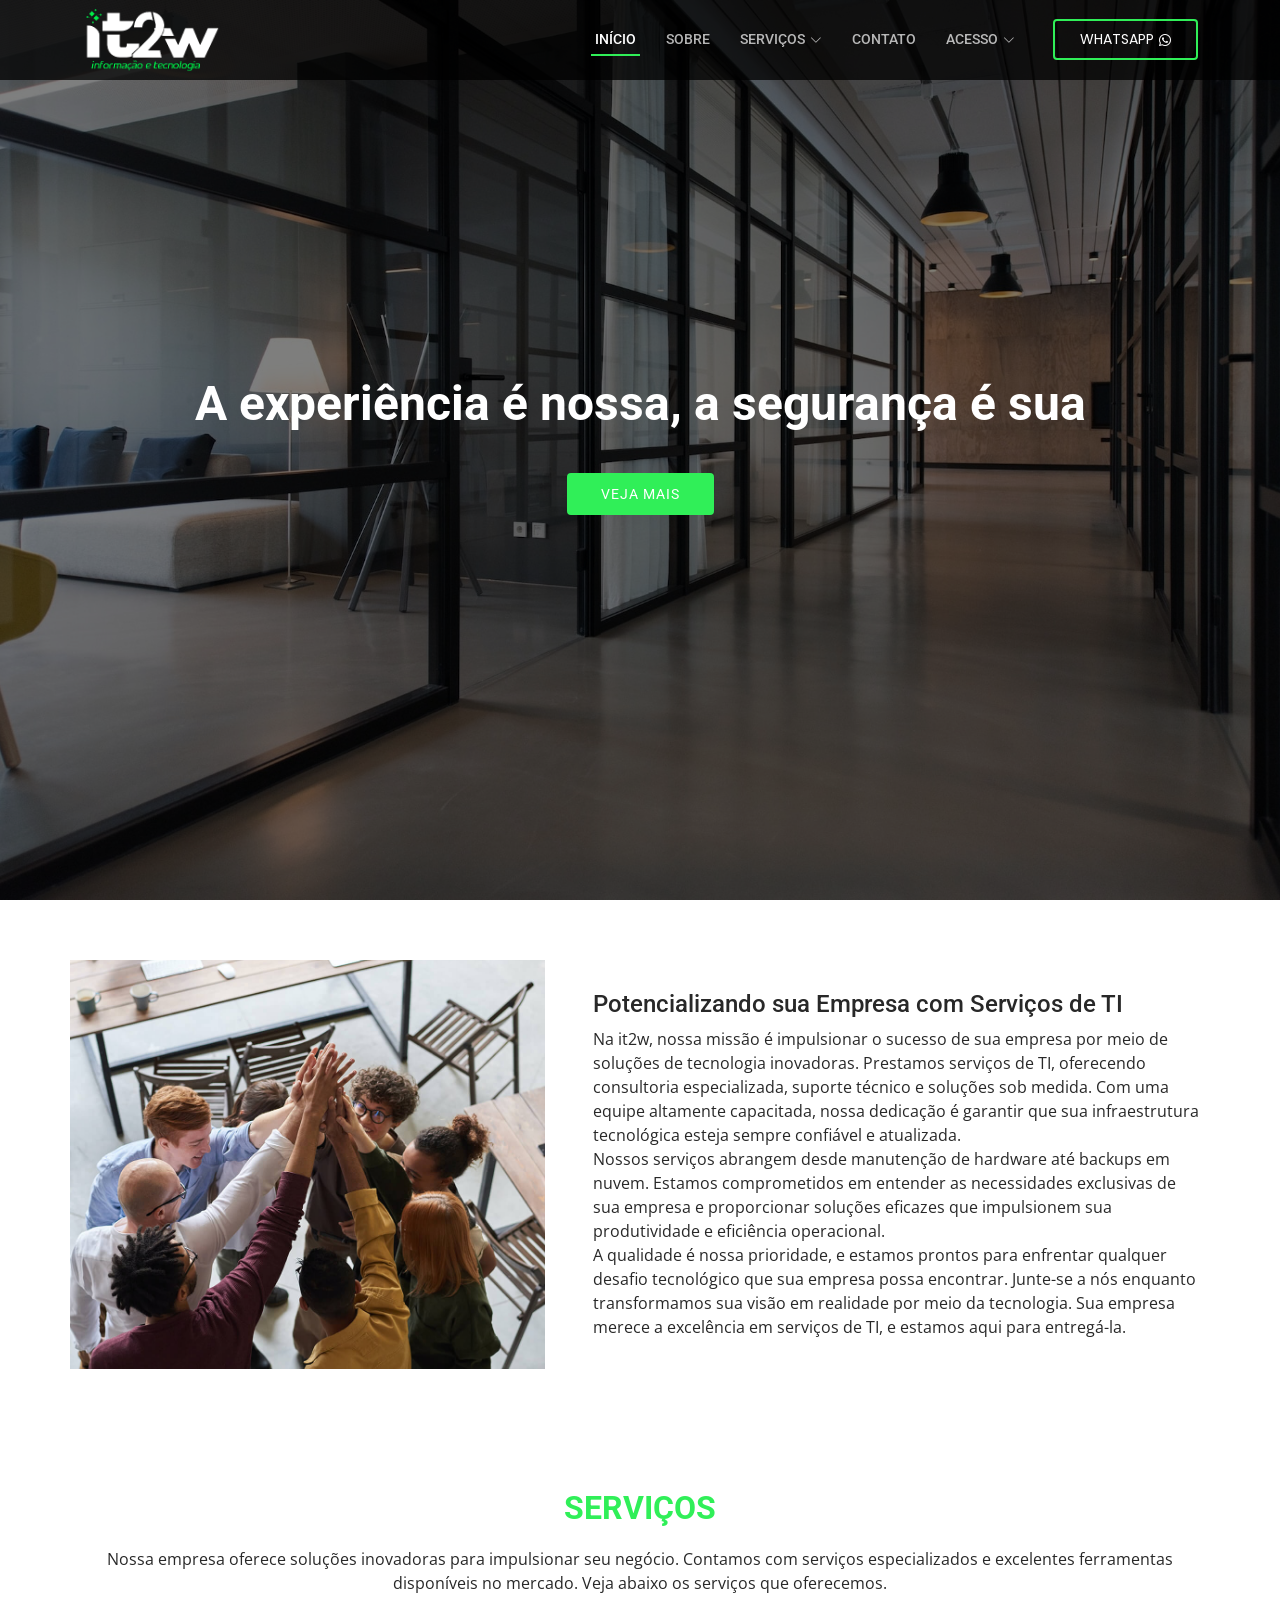
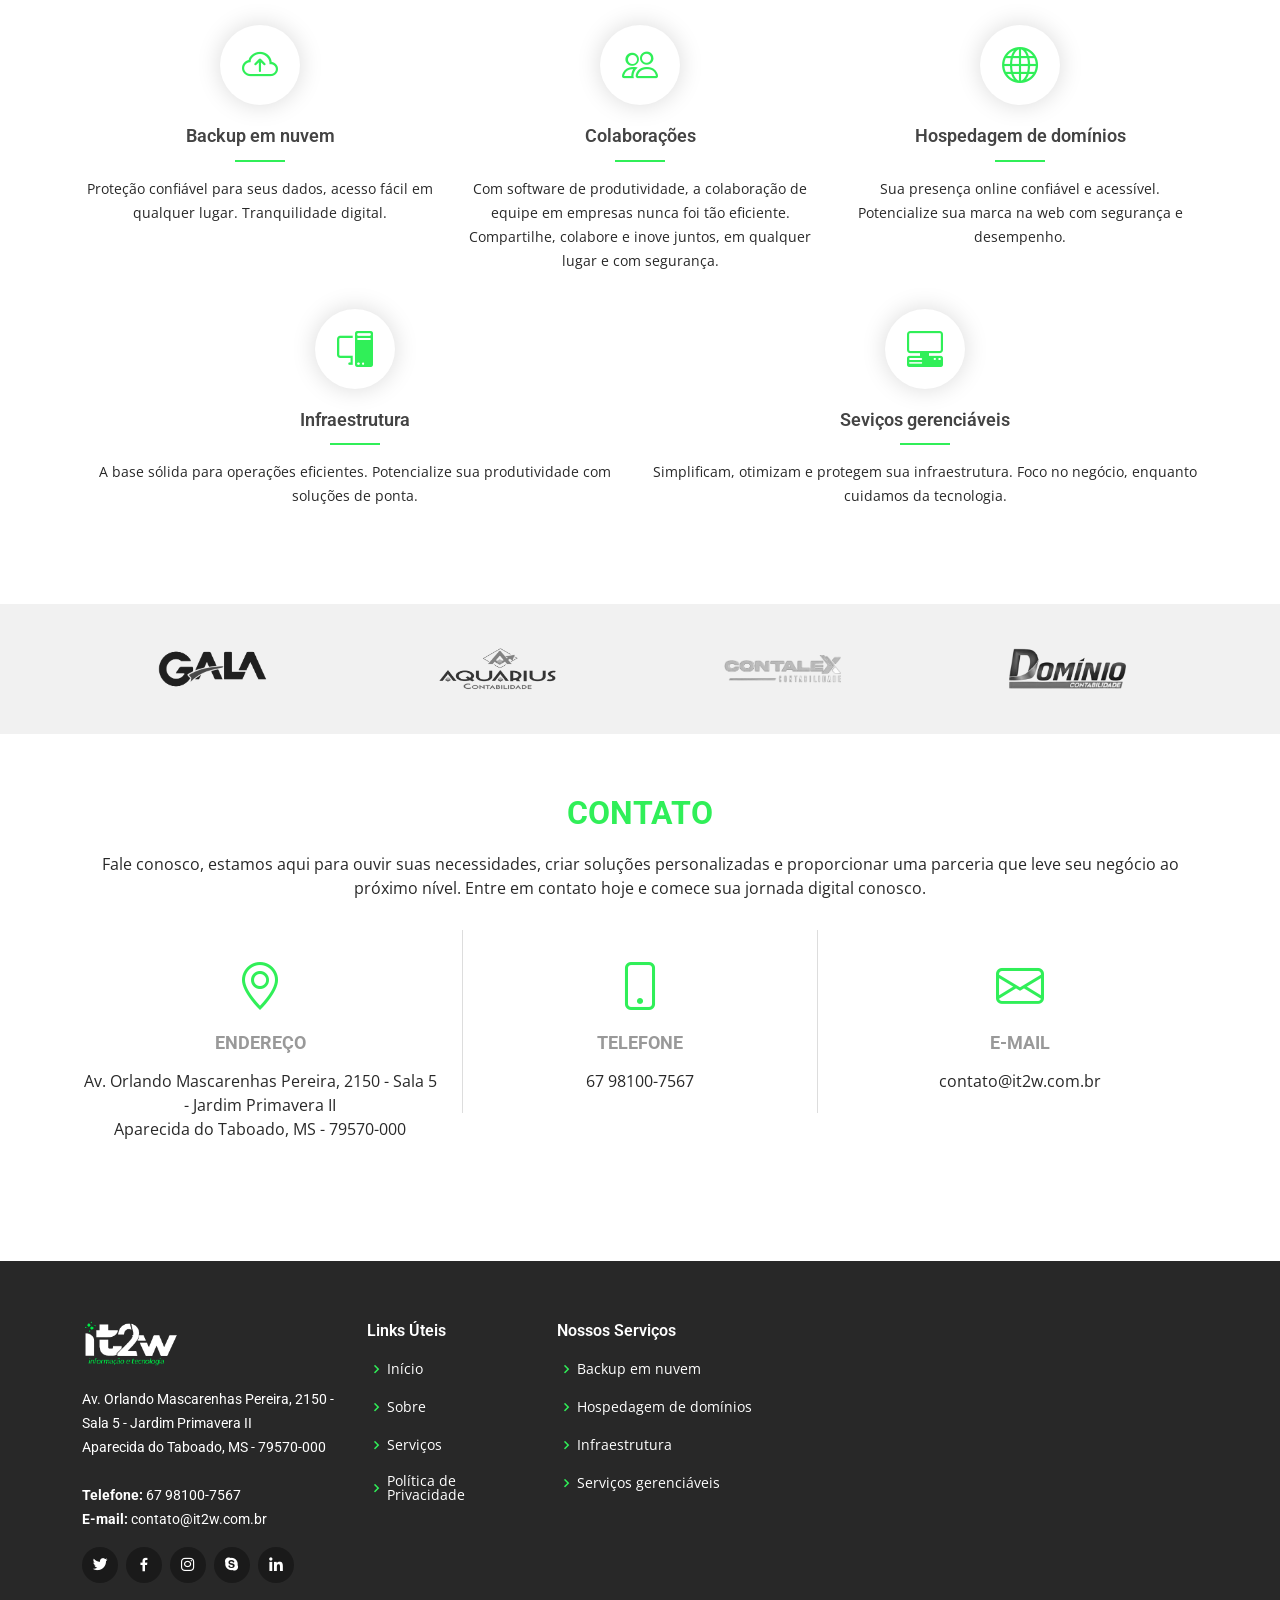
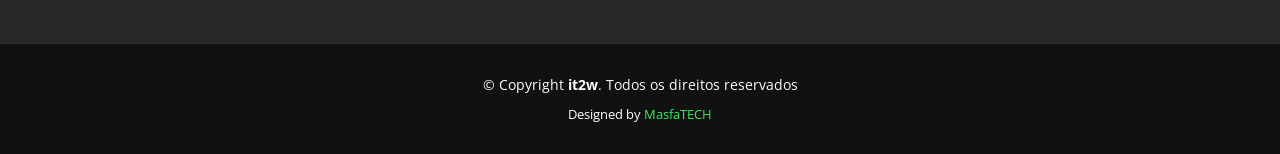
<file: index.html>
<!DOCTYPE html>
<html lang="pt-br">
  <head>
    <meta charset="utf-8" />
    <meta content="width=device-width, initial-scale=1.0" name="viewport" />

    <title>it2w - Informação e tecnologia</title>
    <meta content="" name="description" />
    <meta content="" name="keywords" />

    <!-- Favicons -->
    <link href="assets/img/favicon.png" rel="icon" />

    <!-- Google Fonts -->
    <link
      href="https://fonts.googleapis.com/css?family=Open+Sans:300,300i,400,400i,600,600i,700,700i|Roboto:300,300i,400,400i,500,500i,600,600i,700,700i|Poppins:300,300i,400,400i,500,500i,600,600i,700,700i"
      rel="stylesheet"
    />

    <!-- Vendor CSS Files -->
    <link href="assets/vendor/animate.css/animate.min.css" rel="stylesheet" />
    <link
      href="assets/vendor/bootstrap/css/bootstrap.min.css"
      rel="stylesheet"
    />
    <link
      href="assets/vendor/bootstrap-icons/bootstrap-icons.css"
      rel="stylesheet"
    />
    <link href="assets/vendor/boxicons/css/boxicons.min.css" rel="stylesheet" />
    <link
      href="assets/vendor/glightbox/css/glightbox.min.css"
      rel="stylesheet"
    />
    <link href="assets/vendor/swiper/swiper-bundle.min.css" rel="stylesheet" />

    <!-- Template Main CSS File -->
    <link href="assets/css/style.css" rel="stylesheet" />
  </head>

  <body>
    <!-- ======= Header ======= -->
    <header id="header" class="fixed-top d-flex align-items-center">
      <div class="container d-flex align-items-center justify-content-between">
        <!-- <h1 class="logo"><a href="index.html">it2w</a></h1> -->
        <!-- Uncomment below if you prefer to use an image logo -->
        <a href="inicio" class="logo"
          ><img src="assets/img/logo.png" alt="" class="img-fluid"
        /></a>

        <nav id="navbar" class="navbar">
          <ul>
            <li><a class="nav-link scrollto active" href="#hero">Início</a></li>
            <li><a class="nav-link scrollto" href="#about">Sobre</a></li>
            <li class="dropdown">
              <a href="#services"
                ><span>Serviços</span> <i class="bi bi-chevron-down"></i
              ></a>
              <ul>
                <li><a href="backup-em-nuvem">Backup em nuvem</a></li>
                <li><a href="colaboracoes">Colaborações</a></li>
                <li>
                  <a href="hospedagem-de-dominios">Hospedagem de domínios</a>
                </li>
                <li><a href="infraestrutura">Infraestrutura</a></li>
                <li>
                  <a href="servicos-gerenciaveis">Serviços gerenciáveis</a>
                </li>
              </ul>
            </li>
            <li><a class="nav-link scrollto" href="#contact">Contato</a></li>
            <li class="dropdown">
              <a href="#"
                ><span>Acesso</span> <i class="bi bi-chevron-down"></i
              ></a>
              <ul>
                <li><a href="https://backup.it2w.com.br" target="_blank">Backup</a></li>
                <li><a href="https://portal.office.com" target="_blank">Colaborações</a></li>
                <li><a href="https://am.remote.management" target="_blank">Gerenciamento</a></li>
                <li><a href="http://painel.it2w.com.br" target="_blank">Hospedagem</a></li>
              </ul>
            </li>
            <li>
              <a
                class="getstarted scrollto"
                href="https://api.whatsapp.com/send?phone=5567981007567&text=Olá!%20Vi%20sobre%20seus%20serviços%20no%20site%20e%20quero%20fazer%20um%20orçamento"
                target="_blank"
                >WhatsApp <i class="bi bi-whatsapp"></i
              ></a>
            </li>
          </ul>
          <i class="bi bi-list mobile-nav-toggle"></i>
        </nav>
        <!-- .navbar -->
      </div>
    </header>
    <!-- End Header -->

    <!-- ======= Hero Section ======= -->
    <section id="hero">
      <div class="hero-container">
        <div
          id="heroCarousel"
          data-bs-interval="5000"
          class="carousel slide carousel-fade"
          data-bs-ride="carousel"
        >
          <!-- <ol class="carousel-indicators" id="hero-carousel-indicators"></ol> -->

          <div class="carousel-inner" role="listbox">
            <!-- Slide 1 -->
            <div
              class="carousel-item active"
              style="background-image: url(assets/img/slide/slide-1.jpg)"
            >
              <div class="carousel-container">
                <div class="carousel-content">
                  <h2 class="animate__animated animate__fadeInDown">
                    A experiência é nossa, a segurança é sua
                  </h2>
                  <!-- <p class="animate__animated animate__fadeInUp">
                    Somos uma empresa de tecnologia inovadora e experiente, 
                    impulsionando o futuro com soluções de ponta. Da infraestrutura 
                    à backups em nuvem, oferecemos as melhores ferramentas para 
                    ajudar seus negócios a prosperar na era digital. 
                    Transforme sua visão em realidade conosco.
                  </p> -->
                  <div>
                    <a
                      href="#about"
                      class="btn-get-started animate__animated animate__fadeInUp scrollto"
                      > Veja mais</i></a
                    >
                  </div>
                </div>
              </div>
            </div>
          </div>

          <!-- <a class="carousel-control-prev" href="#heroCarousel" role="button" data-bs-slide="prev">
          <span class="carousel-control-prev-icon bi bi-chevron-left" aria-hidden="true"></span>
        </a>

        <a class="carousel-control-next" href="#heroCarousel" role="button" data-bs-slide="next">
          <span class="carousel-control-next-icon bi bi-chevron-right" aria-hidden="true"></span>
        </a> -->
        </div>
      </div>
    </section>
    <!-- End Hero -->

    <main id="main">
      <!-- ======= About Section ======= -->
      <section id="about" class="about">
        <div class="container">
          <div class="row no-gutters">
            <div
              class="image col-xl-5 d-flex align-items-stretch justify-content-center justify-content-lg-start"
            ></div>
            <div
              class="col-xl-7 ps-0 ps-lg-5 pe-lg-1 d-flex align-items-stretch"
            >
              <div class="content d-flex flex-column justify-content-center">
                <h4>Potencializando sua Empresa com Serviços de TI</h4>

                <p>
                  Na it2w, nossa missão é impulsionar o sucesso de sua empresa
                  por meio de soluções de tecnologia inovadoras. Prestamos
                  serviços de TI, oferecendo consultoria especializada, suporte
                  técnico e soluções sob medida. Com uma equipe altamente
                  capacitada, nossa dedicação é garantir que sua infraestrutura
                  tecnológica esteja sempre confiável e atualizada.
                </p>

                <p>
                  Nossos serviços abrangem desde manutenção de hardware até
                  backups em nuvem. Estamos comprometidos em entender as
                  necessidades exclusivas de sua empresa e proporcionar soluções
                  eficazes que impulsionem sua produtividade e eficiência
                  operacional.
                </p>

                <p>
                  A qualidade é nossa prioridade, e estamos prontos para
                  enfrentar qualquer desafio tecnológico que sua empresa possa
                  encontrar. Junte-se a nós enquanto transformamos sua visão em
                  realidade por meio da tecnologia. Sua empresa merece a
                  excelência em serviços de TI, e estamos aqui para entregá-la.
                </p>
              </div>
              <!-- End .content-->
            </div>
          </div>
        </div>
      </section>
      <!-- End About Section -->

      <!-- ======= Services Section ======= -->
      <section id="services" class="services">
        <div class="container">
          <div class="section-title">
            <h2>Serviços</h2>
            <p>
              Nossa empresa oferece soluções inovadoras para impulsionar seu
              negócio. Contamos com serviços especializados e excelentes
              ferramentas disponíveis no mercado. Veja abaixo os serviços que
              oferecemos.
            </p>
          </div>

          <div class="row">
            <div class="col-lg-4 col-md-6 icon-box">
              <div class="icon"><i class="bi bi-cloud-arrow-up"></i></div>
              <h4 class="title">
                <a href="backup-em-nuvem">Backup em nuvem</a>
              </h4>
              <p class="description">
                Proteção confiável para seus dados, acesso fácil em qualquer
                lugar. Tranquilidade digital.
              </p>
            </div>
            <div class="col-lg-4 col-md-6 icon-box">
              <div class="icon"><i class="bi bi-people"></i></div>
              <h4 class="title"><a href="colaboracoes">Colaborações</a></h4>
              <p class="description">
                Com software de produtividade, a colaboração de equipe em
                empresas nunca foi tão eficiente. Compartilhe, colabore e inove
                juntos, em qualquer lugar e com segurança.
              </p>
            </div>
            <div class="col-lg-4 col-md-6 icon-box">
              <div class="icon"><i class="bi bi-globe"></i></div>
              <h4 class="title">
                <a href="hospedagem-de-dominios">Hospedagem de domínios</a>
              </h4>
              <p class="description">
                Sua presença online confiável e acessível. Potencialize sua
                marca na web com segurança e desempenho.
              </p>
            </div>
            <div class="col-lg-6 col-md-6 icon-box">
              <div class="icon"><i class="bi bi-pc-display"></i></div>
              <h4 class="title"><a href="infraestrutura">Infraestrutura</a></h4>
              <p class="description">
                A base sólida para operações eficientes. Potencialize sua
                produtividade com soluções de ponta.
              </p>
            </div>
            <div class="col-lg-6 col-md-6 icon-box">
              <div class="icon">
                <i class="bi bi-pc-display-horizontal"></i>
              </div>
              <h4 class="title">
                <a href="servicos-gerenciaveis">Seviços gerenciáveis</a>
              </h4>
              <p class="description">
                Simplificam, otimizam e protegem sua infraestrutura. Foco no
                negócio, enquanto cuidamos da tecnologia.
              </p>
            </div>
          </div>
        </div>
      </section>
      <!-- End Services Section -->

      <!-- ======= Clients Section ======= -->
      <section id="clients" class="clients section-bg">
        <div class="container">
          <div class="row">
            <!-- <div
              class="col-lg-3 col-md-4 col-6 d-flex align-items-center justify-content-center"
            >
              <a
                href="https://www.paisefilhos.ind.br"
                target="_blank"
                rel="noopener noreferrer"
                ><img
                  src="https://www.paisefilhos.ind.br/images/logo.png"
                  class="img-fluid"
                  alt=""
              /></a>
            </div>

            <div
              class="col-lg-3 col-md-4 col-6 d-flex align-items-center justify-content-center"
            >
              <a
                href="https://www.gala.com.br"
                target="_blank"
                rel="noopener noreferrer"
                ><img
                  src="https://www.gala.com.br/images/logo.png"
                  class="img-fluid"
                  alt=""
              /></a>
            </div> -->

            <div class="col-lg-3 col-md-4 col-6 d-flex align-items-center justify-content-center">
            <a href="https://www.gala.com.br" target="_blank" rel="noopener noreferrer">
              <img src="assets/img/clients/client-1.png" class="img-fluid" alt="Logo do Grupo Gala" />
            </a>
            </div>

            <div class="col-lg-3 col-md-4 col-6 d-flex align-items-center justify-content-center">
              <a href="https://www.facebook.com/aquariuscontabilidade.ap/" target="_blank" rel="noopener noreferrer">
                <img src="assets/img/clients/client-2.png" class="img-fluid" alt="Logo do escritório Aquárius"/>
              </a>
            </div>

            <div class="col-lg-3 col-md-4 col-6 d-flex align-items-center justify-content-center">
              <a href="#" target="_blank" rel="noopener noreferrer">
                <img src="assets/img/clients/client-3.png" class="img-fluid" alt="Logo do escritório Contalex"/>
              </a>
            </div>

            <div class="col-lg-3 col-md-4 col-6 d-flex align-items-center justify-content-center">
              <a href="https://www.facebook.com/dominiocontabilidadeapt/" target="_blank" rel="noopener noreferrer">
                <img src="assets/img/clients/client-4.png" class="img-fluid" alt="Logo do escritório Domínio"/>
              </a>
            </div>
          </div>
        </div>
      </section>
      <!-- End Clients Section -->

      <!-- ======= Contact Section ======= -->
      <section id="contact" class="contact">
        <div class="container">
          <div class="section-title">
            <h2>Contato</h2>
            <p>
              Fale conosco, estamos aqui para ouvir suas necessidades, criar
              soluções personalizadas e proporcionar uma parceria que leve seu
              negócio ao próximo nível. Entre em contato hoje e comece sua
              jornada digital conosco.
            </p>
          </div>

          <div class="row contact-info">
            <div class="col-md-4">
              <div class="contact-address">
                <i class="bi bi-geo-alt"></i>
                <h3>Endereço</h3>
                <a href="https://maps.app.goo.gl/RLUbofsz7nsV6cqb6" target="_blank">
                  Av. Orlando Mascarenhas Pereira, 2150 - Sala 5 - Jardim Primavera II  <br />
                  Aparecida do Taboado, MS - 79570-000
                </a>
              </div>
            </div>

            <div class="col-md-4">
              <div class="contact-phone">
                <i class="bi bi-phone"></i>
                <h3>Telefone</h3>
                <p>
                  <a
                    href="https://api.whatsapp.com/send?phone=5567981007567&text=Olá!%20Vi%20sobre%20seus%20serviços%20no%20site%20e%20quero%20fazer%20um%20orçamento"
                    target="_blank"
                    >67 98100-7567</a
                  >
                </p>
              </div>
            </div>

            <div class="col-md-4">
              <div class="contact-email">
                <i class="bi bi-envelope"></i>
                <h3>E-mail</h3>
                <p>
                  <a href="mailto:contato@it2w.com.br">contato@it2w.com.br</a>
                </p>
              </div>
            </div>
          </div>          
        </div>
      </section>
      <!-- End Contact Section -->
    </main>
    <!-- End #main -->

    <!-- ======= Footer ======= -->
    <footer id="footer">
      <div class="footer-top">
        <div class="container">
          <div class="row">
            <div class="col-lg-3 col-md-6">
              <div class="footer-info">
                <a href="inicio" class="logo-footer"
                  ><img src="assets/img/logo.png" alt="" class="img-fluid" /></a
                ><br /><br />
                <p>
                  Av. Orlando Mascarenhas Pereira, 2150 - Sala 5 - Jardim Primavera II <br />
                  Aparecida do Taboado, MS - 79570-000<br /><br />
                  <strong>Telefone:</strong> 67 98100-7567<br />
                  <strong>E-mail:</strong> contato@it2w.com.br<br />
                </p>
                <div class="social-links mt-3">
                  <a href="#" class="twitter"><i class="bx bxl-twitter"></i></a>
                  <a href="#" class="facebook"
                    ><i class="bx bxl-facebook"></i
                  ></a>
                  <a href="#" class="instagram"
                    ><i class="bx bxl-instagram"></i
                  ></a>
                  <a href="#" class="google-plus"
                    ><i class="bx bxl-skype"></i
                  ></a>
                  <a href="#" class="linkedin"
                    ><i class="bx bxl-linkedin"></i
                  ></a>
                </div>
              </div>
            </div>

            <div class="col-lg-2 col-md-6 footer-links">
              <h4>Links Úteis</h4>
              <ul>
                <li>
                  <i class="bx bx-chevron-right"></i> <a href="#">Início</a>
                </li>
                <li>
                  <i class="bx bx-chevron-right"></i>
                  <a href="sobre-a-empresa">Sobre</a>
                </li>
                <li>
                  <i class="bx bx-chevron-right"></i>
                  <a href="#services">Serviços</a>
                </li>
                <li>
                  <i class="bx bx-chevron-right"></i>
                  <a href="politica-de-privacidade">Política de Privacidade</a>
                </li>
              </ul>
            </div>

            <div class="col-lg-3 col-md-6 footer-links">
              <h4>Nossos Serviços</h4>
              <ul>
                <li>
                  <i class="bx bx-chevron-right"></i>
                  <a href="backup-em-nuvem">Backup em nuvem</a>
                </li>
                
                <li>
                  <i class="bx bx-chevron-right"></i>
                  <a href="hospedagem-de-dominios">Hospedagem de domínios</a>
                </li>
                <li>
                  <i class="bx bx-chevron-right"></i>
                  <a href="infraestrutura">Infraestrutura</a>
                </li>
                <li>
                  <i class="bx bx-chevron-right"></i>
                  <a href="servicos-gerenciaveis">Serviços gerenciáveis</a>
                </li>
              </ul>
            </div>

            <div class="col-lg-4 col-md-6 footer-newsletter">
              <iframe class="mb-4 mb-lg-0" 
              src="https://www.google.com/maps/embed?pb=!1m18!1m12!1m3!1d394.99577675400633!2d-51.097936640471666!3d-20.091659558389125!2m3!1f0!2f0!3f0!3m2!1i1024!2i768!4f13.1!3m3!1m2!1s0x949991f34c854739%3A0x822839524378adf6!2sit2w%20-%20Informa%C3%A7%C3%A3o%20e%20Tecnologia!5e0!3m2!1sen!2sbr!4v1696953217429!5m2!1sen!2sbr" 
              style="border: 0; width: 100%; height: 250px" 
              allowfullscreen></iframe>
            </div>
          </div>
        </div>
      </div>

      <div class="container">
        <div class="copyright">
          &copy; Copyright <strong><span>it2w</span></strong
          >. Todos os direitos reservados
        </div>
        <div class="credits">
          Designed by
          <a href="https://masfatech.com.br" target="_blank">MasfaTECH</a>
        </div>
      </div>
    </footer>
    <!-- End Footer -->

    <a
      href="#"
      class="back-to-top d-flex align-items-center justify-content-center"
      ><i class="bi bi-arrow-up-short"></i
    ></a>

    <!-- Vendor JS Files -->
    <script src="assets/vendor/purecounter/purecounter_vanilla.js"></script>
    <script src="assets/vendor/bootstrap/js/bootstrap.bundle.min.js"></script>
    <script src="assets/vendor/glightbox/js/glightbox.min.js"></script>
    <script src="assets/vendor/isotope-layout/isotope.pkgd.min.js"></script>
    <script src="assets/vendor/swiper/swiper-bundle.min.js"></script>
    <script src="assets/vendor/php-email-form/validate.js"></script>

    <!-- Template Main JS File -->
    <script src="assets/js/main.js"></script>
  </body>
</html>
</file>
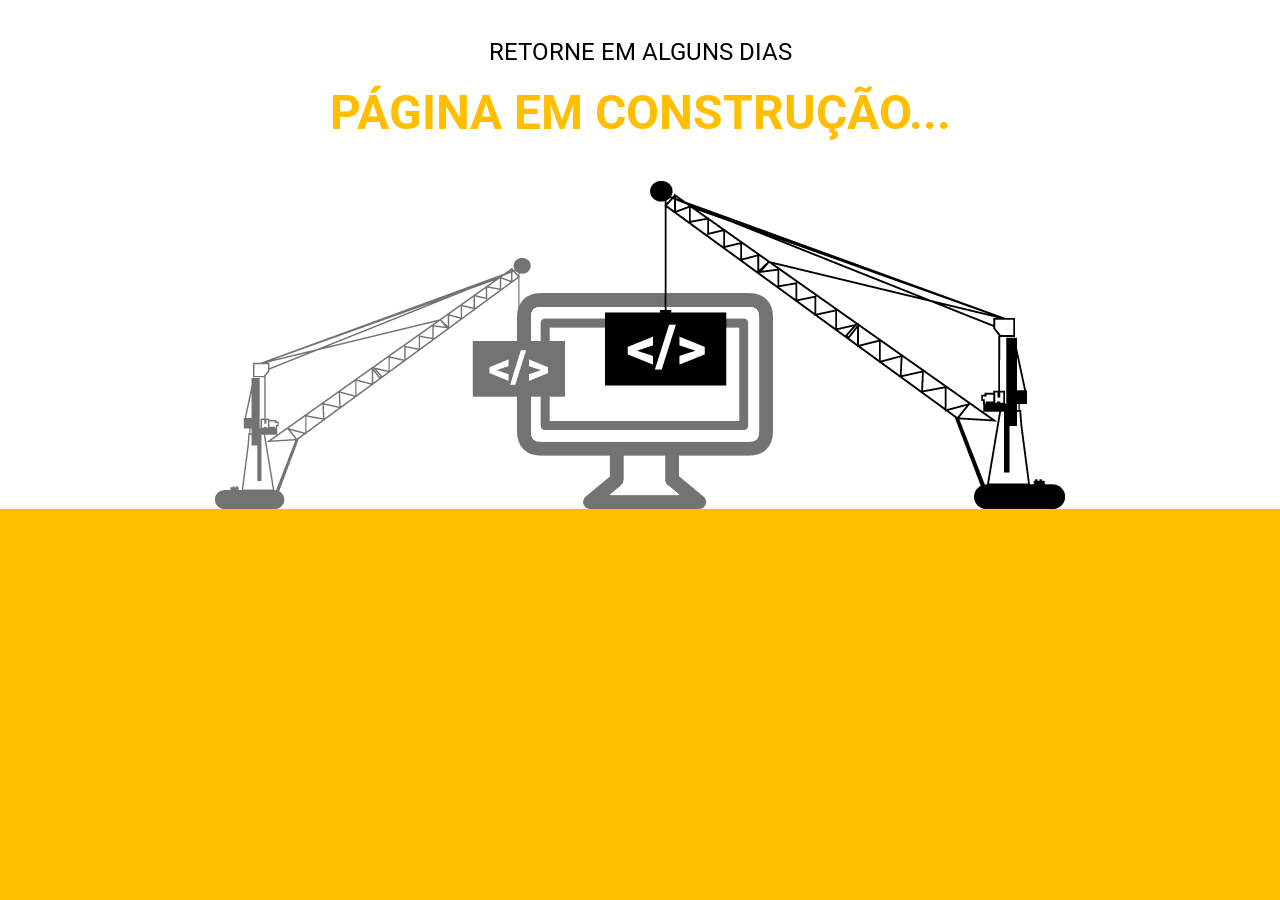
<file: backup/index.htm>
<!DOCTYPE html>
<html class="no-js" lang="pt-br">
	<head>
	<meta charset="utf-8" />
	<meta http-equiv="X-UA-Compatible" content="IE=edge" />
	<meta name="viewport" content="width=device-width, initial-scale=1" />
	<link rel="shortcut icon" href="/favicon.ico">
	<link href='//fonts.googleapis.com/css?family=Roboto:400&text=RETORNMALGUSDIPÁCOTRÇÃ.' rel='stylesheet' type='text/css'>
	<style>
		body {
			background-color:#FFBF00; font-family: Roboto; text-transform: uppercase;
			padding: 0;
			margin: 0;
		}
		h1 {
			text-align:center; font-size: 24px; margin: 0; font-weight: 400;
		}
		h2 {
			text-align:center; font-size:48px; color:#FFBF00; margin-top:18px; font-weight: 700
		}
		.sky{
			background-color: #fff;
		}
		.cranes {
			max-width: 100%;
			margin: auto;
			display: block;
		}
	</style>
	<body role="document">
		<div class="sky">
			<br>
			<br>
			<h1>Retorne em alguns dias</h2>
			<h2>Página em construção...</h1>
			<img alt="cranes" class="cranes" src="[data-uri]"/>
		</div>
	</body>
</html>
</file>
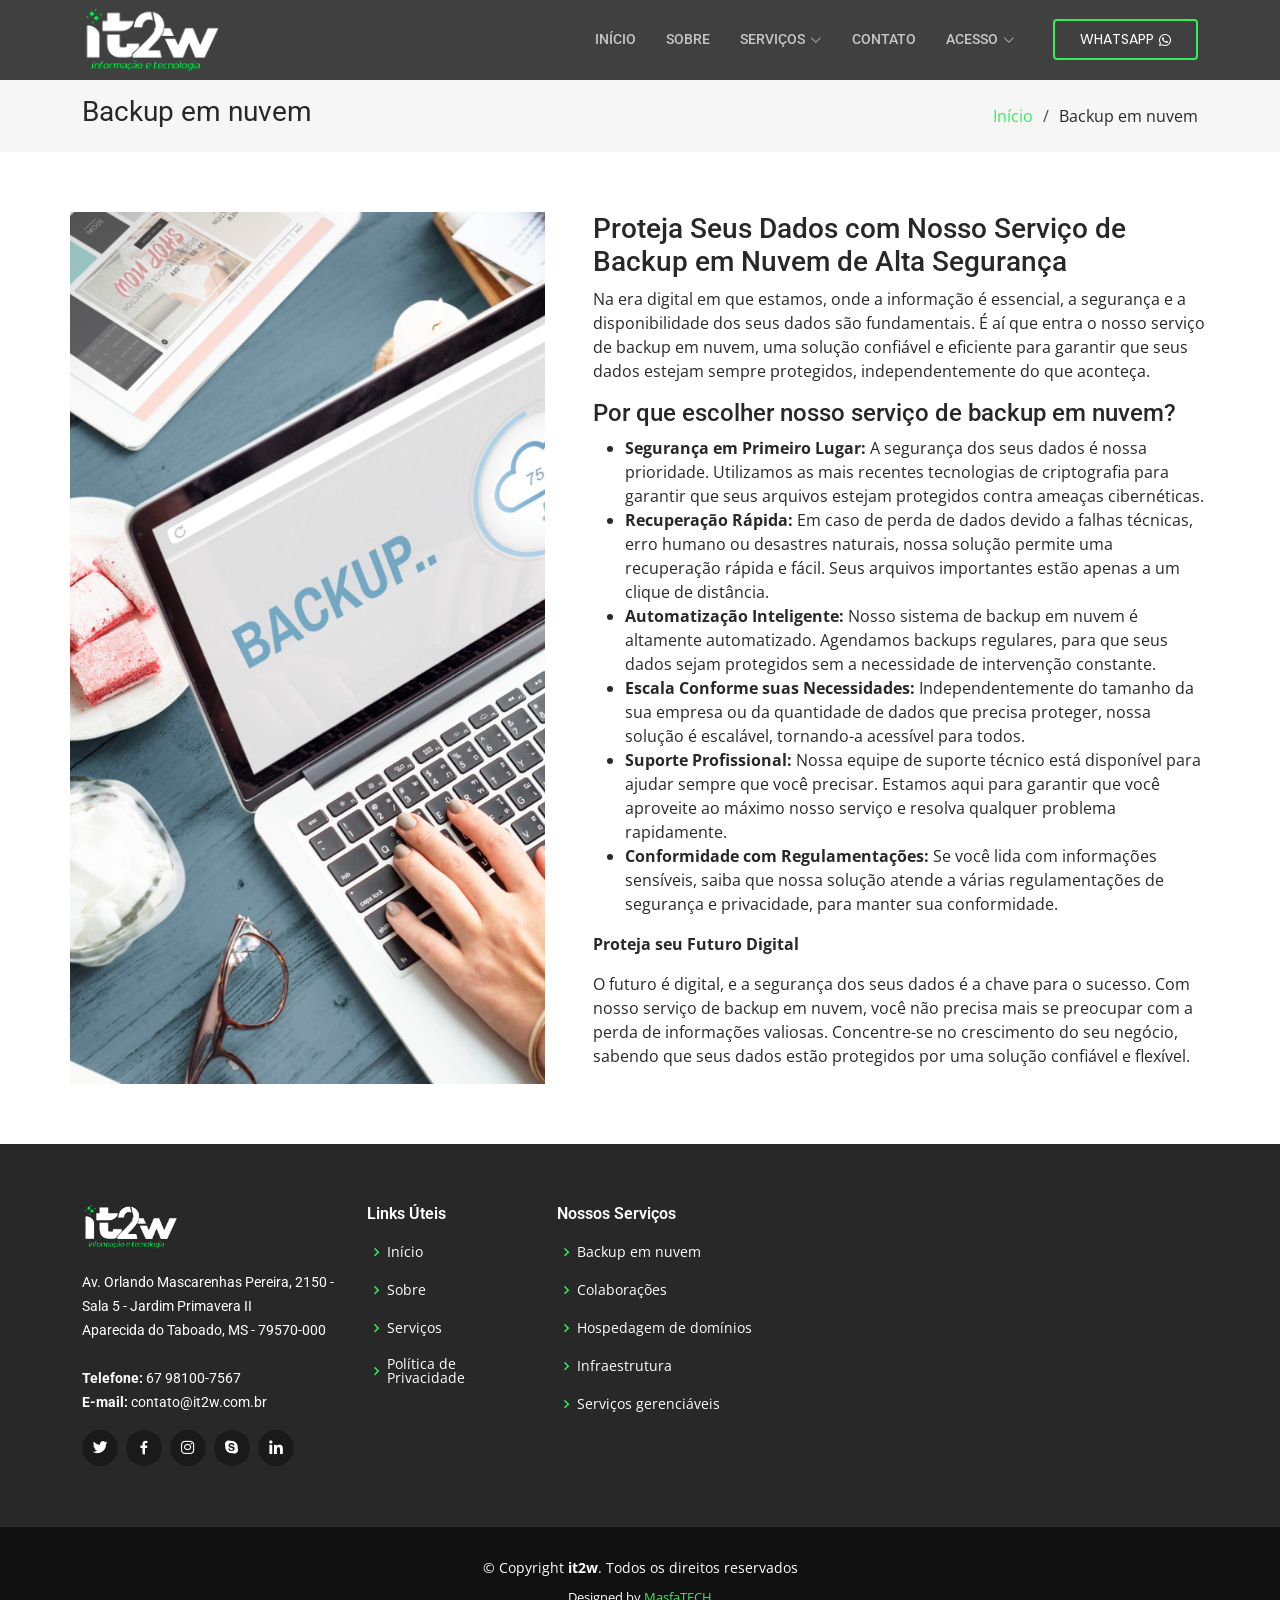
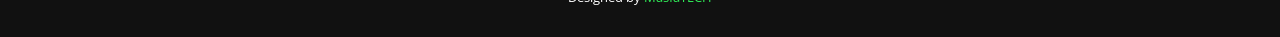
<file: backup-em-nuvem.html>
<!DOCTYPE html>
<html lang="pt-br">
  <head>
    <meta charset="utf-8" />
    <meta content="width=device-width, initial-scale=1.0" name="viewport" />

    <title>it2w - Backup em nuvem</title>
    <meta content="" name="description" />
    <meta content="" name="keywords" />

    <!-- Favicons -->
    <link href="assets/img/favicon.png" rel="icon" />

    <!-- Google Fonts -->
    <link
      href="https://fonts.googleapis.com/css?family=Open+Sans:300,300i,400,400i,600,600i,700,700i|Roboto:300,300i,400,400i,500,500i,600,600i,700,700i|Poppins:300,300i,400,400i,500,500i,600,600i,700,700i"
      rel="stylesheet"
    />

    <!-- Vendor CSS Files -->
    <link href="assets/vendor/animate.css/animate.min.css" rel="stylesheet" />
    <link
      href="assets/vendor/bootstrap/css/bootstrap.min.css"
      rel="stylesheet"
    />
    <link
      href="assets/vendor/bootstrap-icons/bootstrap-icons.css"
      rel="stylesheet"
    />
    <link href="assets/vendor/boxicons/css/boxicons.min.css" rel="stylesheet" />
    <link
      href="assets/vendor/glightbox/css/glightbox.min.css"
      rel="stylesheet"
    />
    <link href="assets/vendor/swiper/swiper-bundle.min.css" rel="stylesheet" />

    <!-- Template Main CSS File -->
    <link href="assets/css/style.css" rel="stylesheet" />
  </head>

  <body>
    <!-- ======= Header ======= -->
    <header id="header" class="fixed-top d-flex align-items-center">
      <div class="container d-flex align-items-center justify-content-between">
        <!-- <h1 class="logo"><a href="index.html">it2w</a></h1> -->
        <!-- Uncomment below if you prefer to use an image logo -->
        <a href="inicio" class="logo"
          ><img src="assets/img/logo.png" alt="" class="img-fluid"
        /></a>

        <nav id="navbar" class="navbar">
          <ul>
            <li><a class="nav-link scrollto" href="inicio">Início</a></li>
            <li>
              <a class="nav-link scrollto" href="sobre-a-empresa">Sobre</a>
            </li>
            <li class="dropdown">
              <a href="#"
                ><span>Serviços</span> <i class="bi bi-chevron-down"></i
              ></a>
              <ul>
                <li><a href="backup-em-nuvem">Backup em nuvem</a></li>
                <li><a href="colaboracoes">Colaborações</a></li>
                <li>
                  <a href="hospedagem-de-dominios">Hospedagem de domínios</a>
                </li>
                <li><a href="infraestrutura">Infraestrutura</a></li>
                <li>
                  <a href="servicos-gerenciaveis">Serviços gerenciáveis</a>
                </li>
              </ul>
            </li>
            <li>
              <a class="nav-link scrollto" href="inicio#contact">Contato</a>
            </li>
            <li class="dropdown">
              <a href="#"
                ><span>Acesso</span> <i class="bi bi-chevron-down"></i
              ></a>
              <ul>
                <li><a href="https://backup.it2w.com.br" target="_blank">Backup</a></li>
                <li><a href="https://portal.office.com" target="_blank">Colaborações</a></li>
                <li><a href="https://am.remote.management" target="_blank">Gerenciamento</a></li>
                <li><a href="http://painel.it2w.com.br" target="_blank">Hospedagem</a></li>
              </ul>
            </li>
            <li>
              <a
                class="getstarted scrollto"
                href="https://api.whatsapp.com/send?phone=5567981007567&text=Sua%20mensagem%20aqui"
                target="_blank"
                >WhatsApp <i class="bi bi-whatsapp"></i
              ></a>
            </li>
          </ul>
          <i class="bi bi-list mobile-nav-toggle"></i>
        </nav>
        <!-- .navbar -->
      </div>
    </header>
    <!-- End Header -->

    <main id="main">
      <!-- ======= Breadcrumbs ======= -->
      <section class="breadcrumbs">
        <div class="container">
          <div class="d-flex justify-content-between align-items-center">
            <h2>Backup em nuvem</h2>
            <ol>
              <li><a href="inicio">Início</a></li>
              <li>Backup em nuvem</li>
            </ol>
          </div>
        </div>
      </section>
      <!-- End Breadcrumbs -->

      <section class="inner-page">
        <div class="container">
          <div class="row no-gutters">
            <div
              class="image-bkp col-xl-5 d-flex align-items-stretch justify-content-center justify-content-lg-start"
            ></div>
            <div
              class="col-xl-7 ps-0 ps-lg-5 pe-lg-1 d-flex align-items-stretch"
            >
              <div class="content d-flex flex-column justify-content-center">
                <h3>
                  Proteja Seus Dados com Nosso Serviço de Backup em Nuvem de
                  Alta Segurança
                </h3>

                <p>
                  Na era digital em que estamos, onde a informação é
                  essencial, a segurança e a disponibilidade dos seus dados são
                  fundamentais. É aí que entra o nosso serviço de backup em
                  nuvem, uma solução confiável e eficiente para garantir que
                  seus dados estejam sempre protegidos, independentemente do que
                  aconteça.
                </p>

                <h4>Por que escolher nosso serviço de backup em nuvem?</h4>

                <ul>
                  <li>
                    <strong>Segurança em Primeiro Lugar:</strong> A segurança
                    dos seus dados é nossa prioridade. Utilizamos as mais
                    recentes tecnologias de criptografia para garantir que seus
                    arquivos estejam protegidos contra ameaças cibernéticas.
                  </li>
                  <!-- <li>
                    <strong>Acesso em Qualquer Lugar:</strong> Com nosso serviço
                    de backup em nuvem, você pode acessar seus arquivos de
                    qualquer lugar, a qualquer momento. Seja no escritório, em
                    casa ou qualquer lugar, seus dados estão sempre à sua
                    disposição.
                  </li> -->
                  <li>
                    <strong>Recuperação Rápida:</strong> Em caso de perda de
                    dados devido a falhas técnicas, erro humano ou desastres
                    naturais, nossa solução permite uma recuperação rápida e
                    fácil. Seus arquivos importantes estão apenas a um clique de
                    distância.
                  </li>
                  <li>
                    <strong>Automatização Inteligente:</strong> Nosso sistema de
                    backup em nuvem é altamente automatizado. Agendamos backups
                    regulares, para que seus dados sejam protegidos sem a
                    necessidade de intervenção constante.
                  </li>
                  <li>
                    <strong>Escala Conforme suas Necessidades:</strong>
                    Independentemente do tamanho da sua empresa ou da quantidade
                    de dados que precisa proteger, nossa solução é escalável,
                    tornando-a acessível para todos.
                  </li>
                  <li>
                    <strong>Suporte Profissional:</strong> Nossa equipe de
                    suporte técnico está disponível para ajudar sempre que você
                    precisar. Estamos aqui para garantir que você aproveite ao
                    máximo nosso serviço e resolva qualquer problema
                    rapidamente.
                  </li>
                  <li>
                    <strong>Conformidade com Regulamentações:</strong> Se você
                    lida com informações sensíveis, saiba que nossa solução
                    atende a várias regulamentações de segurança e privacidade,
                    para manter sua conformidade.
                  </li>
                </ul>

                <p><strong>Proteja seu Futuro Digital</strong></p>

                <p>
                  O futuro é digital, e a segurança dos seus dados é a chave
                  para o sucesso. Com nosso serviço de backup em nuvem, você não
                  precisa mais se preocupar com a perda de informações valiosas.
                  Concentre-se no crescimento do seu negócio, sabendo que seus
                  dados estão protegidos por uma solução confiável e flexível.
                </p>
              </div>
              <!-- End .content-->
            </div>
          </div>
        </div>
      </section>
    </main>
    <!-- End #main -->

    <!-- ======= Footer ======= -->
    <footer id="footer">
      <div class="footer-top">
        <div class="container">
          <div class="row">
            <div class="col-lg-3 col-md-6">
              <div class="footer-info">
                <!-- <h3>it2w</h3> -->
                <a href="inicio" class="logo-footer"
                  ><img src="assets/img/logo.png" alt="" class="img-fluid" /></a
                ><br /><br />
                <p>
                  Av. Orlando Mascarenhas Pereira, 2150 - Sala 5 - Jardim Primavera II <br />
                  Aparecida do Taboado, MS - 79570-000<br /><br />
                  <strong>Telefone:</strong> 67 98100-7567<br />
                  <strong>E-mail:</strong> contato@it2w.com.br<br />
                </p>
                <div class="social-links mt-3">
                  <a href="#" class="twitter"><i class="bx bxl-twitter"></i></a>
                  <a href="#" class="facebook"
                    ><i class="bx bxl-facebook"></i
                  ></a>
                  <a href="#" class="instagram"
                    ><i class="bx bxl-instagram"></i
                  ></a>
                  <a href="#" class="google-plus"
                    ><i class="bx bxl-skype"></i
                  ></a>
                  <a href="#" class="linkedin"
                    ><i class="bx bxl-linkedin"></i
                  ></a>
                </div>
              </div>
            </div>

            <div class="col-lg-2 col-md-6 footer-links">
              <h4>Links Úteis</h4>
              <ul>
                <li>
                  <i class="bx bx-chevron-right"></i>
                  <a href="inicio">Início</a>
                </li>
                <li>
                  <i class="bx bx-chevron-right"></i>
                  <a href="sobre-a-empresa">Sobre</a>
                </li>
                <li>
                  <i class="bx bx-chevron-right"></i>
                  <a href="inicio#services">Serviços</a>
                </li>
                <li>
                  <i class="bx bx-chevron-right"></i>
                  <a href="politica-de-privacidade">Política de Privacidade</a>
                </li>
              </ul>
            </div>

            <div class="col-lg-3 col-md-6 footer-links">
              <h4>Nossos Serviços</h4>
              <ul>
                <li>
                  <i class="bx bx-chevron-right"></i>
                  <a href="backup-em-nuvem">Backup em nuvem</a>
                </li>
                <li>
                  <i class="bx bx-chevron-right"></i>
                  <a href="colaboracoes">Colaborações</a>
                </li>
                <li>
                  <i class="bx bx-chevron-right"></i>
                  <a href="hospedagem-de-dominios">Hospedagem de domínios</a>
                </li>
                <li>
                  <i class="bx bx-chevron-right"></i>
                  <a href="infraestrutura">Infraestrutura</a>
                </li>
                <li>
                  <i class="bx bx-chevron-right"></i>
                  <a href="servicos-gerenciaveis">Serviços gerenciáveis</a>
                </li>
              </ul>
            </div>

            <div class="col-lg-4 col-md-6 footer-newsletter">
              <iframe class="mb-4 mb-lg-0" 
              src="https://www.google.com/maps/embed?pb=!1m18!1m12!1m3!1d394.99577675400633!2d-51.097936640471666!3d-20.091659558389125!2m3!1f0!2f0!3f0!3m2!1i1024!2i768!4f13.1!3m3!1m2!1s0x949991f34c854739%3A0x822839524378adf6!2sit2w%20-%20Informa%C3%A7%C3%A3o%20e%20Tecnologia!5e0!3m2!1sen!2sbr!4v1696953217429!5m2!1sen!2sbr" 
              style="border: 0; width: 100%; height: 250px" 
              allowfullscreen></iframe>
            </div>
          </div>
        </div>
      </div>

      <div class="container">
        <div class="copyright">
          &copy; Copyright <strong><span>it2w</span></strong
          >. Todos os direitos reservados
        </div>
        <div class="credits">
          Designed by
          <a href="https://masfatech.com.br" target="_blank">MasfaTECH</a>
        </div>
      </div>
    </footer>
    <!-- End Footer -->

    <a
      href="#"
      class="back-to-top d-flex align-items-center justify-content-center"
      ><i class="bi bi-arrow-up-short"></i
    ></a>

    <!-- Vendor JS Files -->
    <script src="assets/vendor/purecounter/purecounter_vanilla.js"></script>
    <script src="assets/vendor/bootstrap/js/bootstrap.bundle.min.js"></script>
    <script src="assets/vendor/glightbox/js/glightbox.min.js"></script>
    <script src="assets/vendor/isotope-layout/isotope.pkgd.min.js"></script>
    <script src="assets/vendor/swiper/swiper-bundle.min.js"></script>
    <script src="assets/vendor/php-email-form/validate.js"></script>

    <!-- Template Main JS File -->
    <script src="assets/js/main.js"></script>
  </body>
</html>
</file>
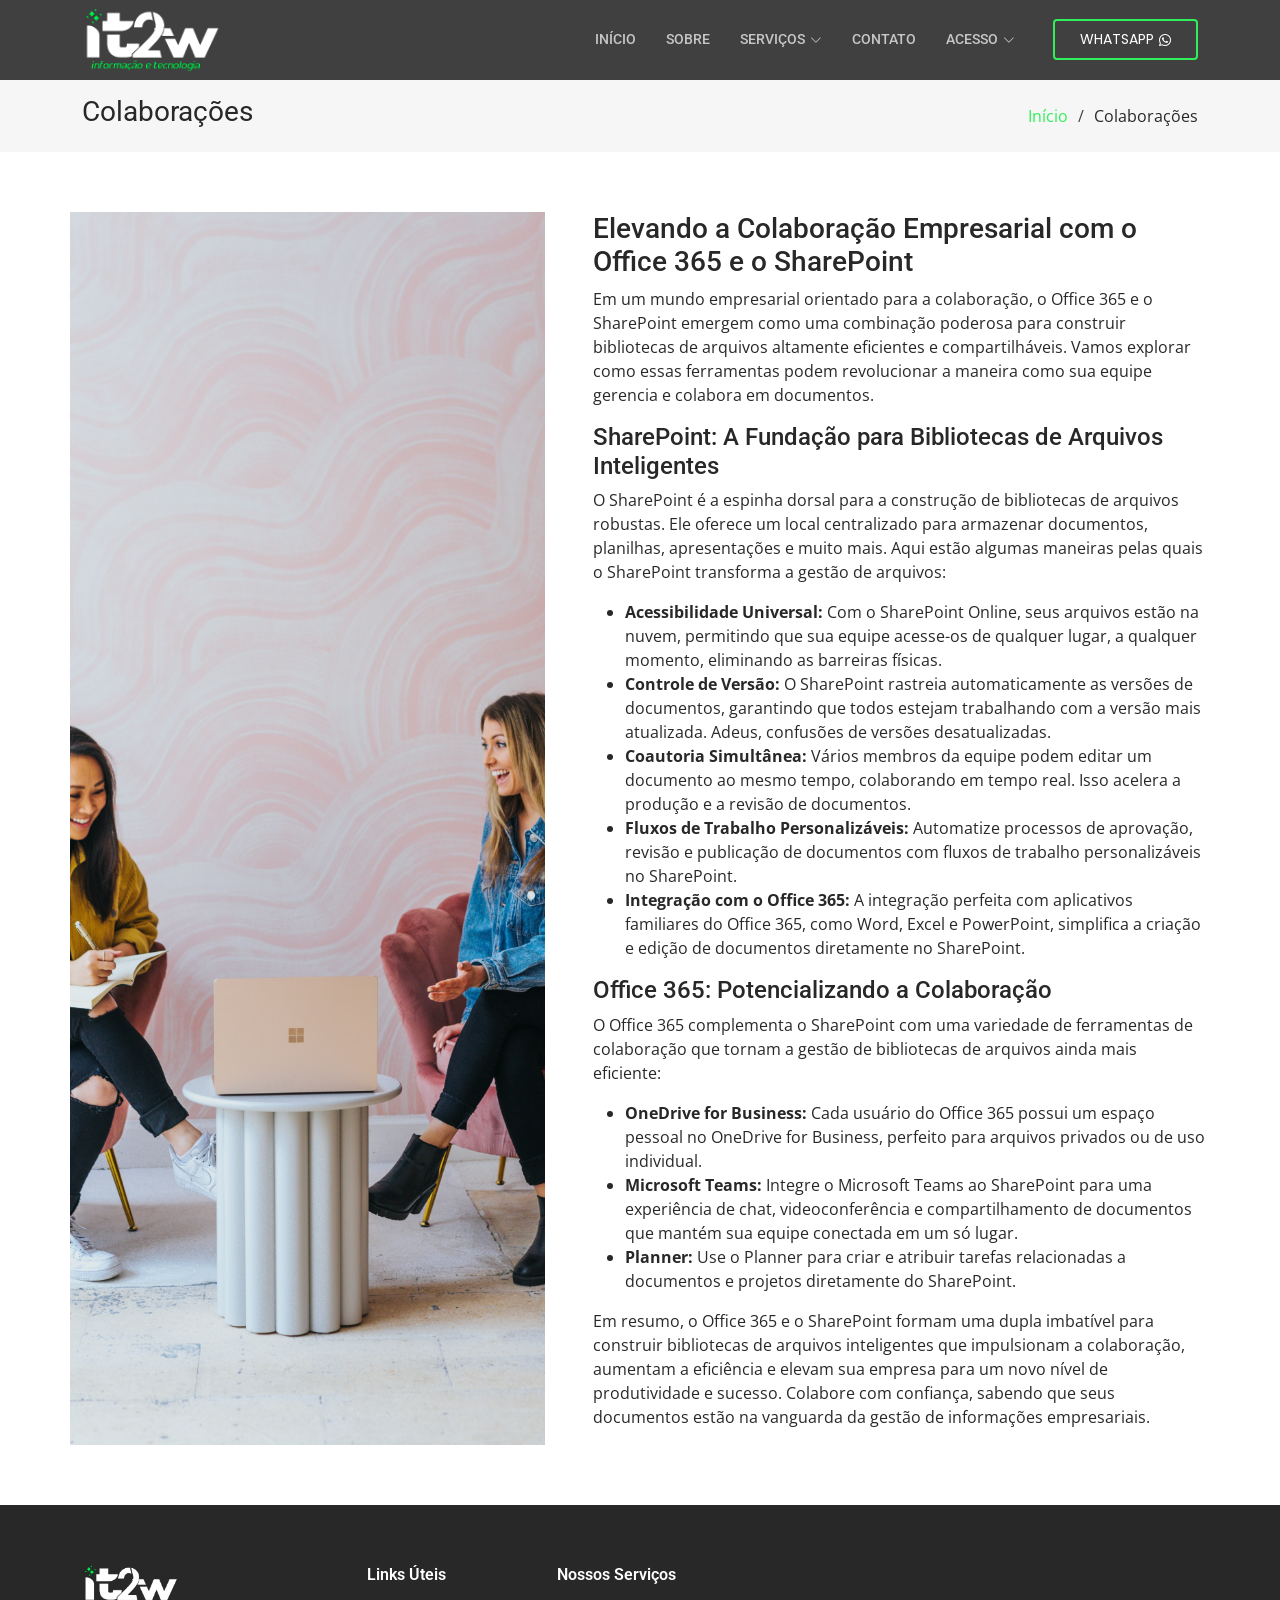
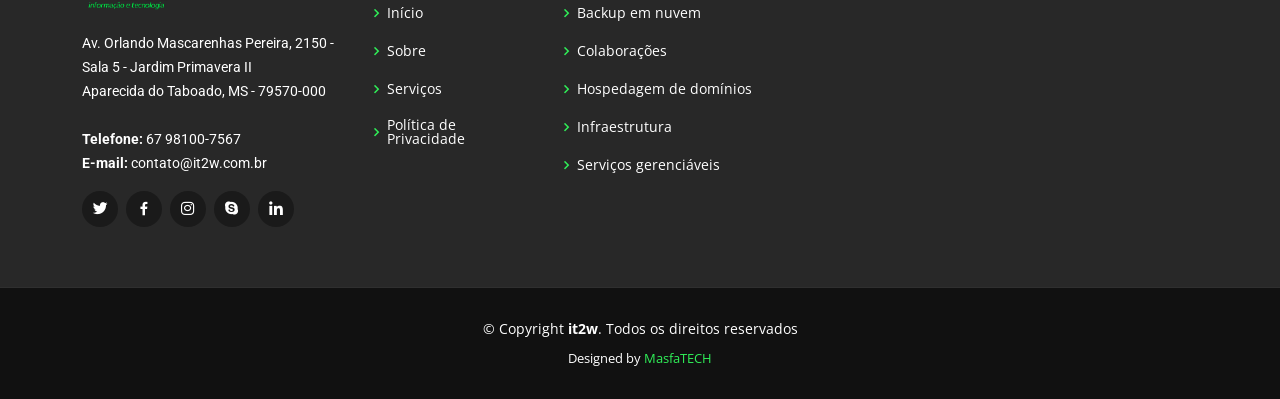
<file: colaboracoes.html>
<!DOCTYPE html>
<html lang="pt-br">
  <head>
    <meta charset="utf-8" />
    <meta content="width=device-width, initial-scale=1.0" name="viewport" />

    <title>it2w - Colaborações</title>
    <meta content="" name="description" />
    <meta content="" name="keywords" />

    <!-- Favicons -->
    <link href="assets/img/favicon.png" rel="icon" />

    <!-- Google Fonts -->
    <link
      href="https://fonts.googleapis.com/css?family=Open+Sans:300,300i,400,400i,600,600i,700,700i|Roboto:300,300i,400,400i,500,500i,600,600i,700,700i|Poppins:300,300i,400,400i,500,500i,600,600i,700,700i"
      rel="stylesheet"
    />

    <!-- Vendor CSS Files -->
    <link href="assets/vendor/animate.css/animate.min.css" rel="stylesheet" />
    <link
      href="assets/vendor/bootstrap/css/bootstrap.min.css"
      rel="stylesheet"
    />
    <link
      href="assets/vendor/bootstrap-icons/bootstrap-icons.css"
      rel="stylesheet"
    />
    <link href="assets/vendor/boxicons/css/boxicons.min.css" rel="stylesheet" />
    <link
      href="assets/vendor/glightbox/css/glightbox.min.css"
      rel="stylesheet"
    />
    <link href="assets/vendor/swiper/swiper-bundle.min.css" rel="stylesheet" />

    <!-- Template Main CSS File -->
    <link href="assets/css/style.css" rel="stylesheet" />
  </head>

  <body>
    <!-- ======= Header ======= -->
    <header id="header" class="fixed-top d-flex align-items-center">
      <div class="container d-flex align-items-center justify-content-between">
        <!-- <h1 class="logo"><a href="index.html">it2w</a></h1> -->
        <!-- Uncomment below if you prefer to use an image logo -->
        <a href="inicio" class="logo"
          ><img src="assets/img/logo.png" alt="" class="img-fluid"
        /></a>

        <nav id="navbar" class="navbar">
          <ul>
            <li><a class="nav-link scrollto" href="inicio">Início</a></li>
            <li>
              <a class="nav-link scrollto" href="sobre-a-empresa">Sobre</a>
            </li>
            <li class="dropdown">
              <a href="#"
                ><span>Serviços</span> <i class="bi bi-chevron-down"></i
              ></a>
              <ul>
                <li><a href="backup-em-nuvem">Backup em nuvem</a></li>
                <li><a href="colaboracoes">Colaborações</a></li>
                <li>
                  <a href="hospedagem-de-dominios">Hospedagem de domínios</a>
                </li>
                <li><a href="infraestrutura">Infraestrutura</a></li>
                <li>
                  <a href="servicos-gerenciaveis">Serviços gerenciáveis</a>
                </li>
              </ul>
            </li>
            <li>
              <a class="nav-link scrollto" href="inicio#contact">Contato</a>
            </li>
            <li class="dropdown">
              <a href="#"
                ><span>Acesso</span> <i class="bi bi-chevron-down"></i
              ></a>
              <ul>
                <li><a href="https://backup.it2w.com.br" target="_blank">Backup</a></li>
                <li><a href="https://portal.office.com" target="_blank">Colaborações</a></li>
                <li><a href="https://am.remote.management" target="_blank">Gerenciamento</a></li>
                <li><a href="http://painel.it2w.com.br" target="_blank">Hospedagem</a></li>
              </ul>
            </li>
            <li>
              <a
                class="getstarted scrollto"
                href="https://api.whatsapp.com/send?phone=5567981007567&text=Sua%20mensagem%20aqui"
                target="_blank"
                >WhatsApp <i class="bi bi-whatsapp"></i
              ></a>
            </li>
          </ul>
          <i class="bi bi-list mobile-nav-toggle"></i>
        </nav>
        <!-- .navbar -->
      </div>
    </header>
    <!-- End Header -->

    <main id="main">
      <!-- ======= Breadcrumbs ======= -->
      <section class="breadcrumbs">
        <div class="container">
          <div class="d-flex justify-content-between align-items-center">
            <h2>Colaborações</h2>
            <ol>
              <li><a href="inicio">Início</a></li>
              <li>Colaborações</li>
            </ol>
          </div>
        </div>
      </section>
      <!-- End Breadcrumbs -->

      <section class="inner-page">
        <div class="container">
          <div class="row no-gutters">
            <div
              class="image-collaboration col-xl-5 d-flex align-items-stretch justify-content-center justify-content-lg-start"
            ></div>
            <div
              class="col-xl-7 ps-0 ps-lg-5 pe-lg-1 d-flex align-items-stretch"
            >
              <div class="content d-flex flex-column justify-content-center">
                <h3>
                  Elevando a Colaboração Empresarial com o Office 365 e o
                  SharePoint
                </h3>

                <p>
                  Em um mundo empresarial orientado para a colaboração, o Office
                  365 e o SharePoint emergem como uma combinação poderosa para
                  construir bibliotecas de arquivos altamente eficientes e
                  compartilháveis. Vamos explorar como essas ferramentas podem
                  revolucionar a maneira como sua equipe gerencia e colabora em
                  documentos.
                </p>

                <h4>
                  SharePoint: A Fundação para Bibliotecas de Arquivos
                  Inteligentes
                </h4>

                <p>
                  O SharePoint é a espinha dorsal para a construção de
                  bibliotecas de arquivos robustas. Ele oferece um local
                  centralizado para armazenar documentos, planilhas,
                  apresentações e muito mais. Aqui estão algumas maneiras pelas
                  quais o SharePoint transforma a gestão de arquivos:
                </p>

                <ul>
                  <li>
                    <strong>Acessibilidade Universal:</strong> Com o SharePoint
                    Online, seus arquivos estão na nuvem, permitindo que sua
                    equipe acesse-os de qualquer lugar, a qualquer momento,
                    eliminando as barreiras físicas.
                  </li>
                  <li>
                    <strong>Controle de Versão:</strong> O SharePoint rastreia
                    automaticamente as versões de documentos, garantindo que
                    todos estejam trabalhando com a versão mais atualizada.
                    Adeus, confusões de versões desatualizadas.
                  </li>
                  <li>
                    <strong>Coautoria Simultânea:</strong> Vários membros da
                    equipe podem editar um documento ao mesmo tempo, colaborando
                    em tempo real. Isso acelera a produção e a revisão de
                    documentos.
                  </li>
                  <li>
                    <strong>Fluxos de Trabalho Personalizáveis:</strong>
                    Automatize processos de aprovação, revisão e publicação de
                    documentos com fluxos de trabalho personalizáveis no
                    SharePoint.
                  </li>
                  <li>
                    <strong>Integração com o Office 365:</strong> A integração
                    perfeita com aplicativos familiares do Office 365, como
                    Word, Excel e PowerPoint, simplifica a criação e edição de
                    documentos diretamente no SharePoint.
                  </li>
                </ul>

                <h4>Office 365: Potencializando a Colaboração</h4>

                <p>
                  O Office 365 complementa o SharePoint com uma variedade de
                  ferramentas de colaboração que tornam a gestão de bibliotecas
                  de arquivos ainda mais eficiente:
                </p>

                <ul>
                  <li>
                    <strong>OneDrive for Business:</strong> Cada usuário do
                    Office 365 possui um espaço pessoal no OneDrive for
                    Business, perfeito para arquivos privados ou de uso
                    individual.
                  </li>
                  <li>
                    <strong>Microsoft Teams:</strong> Integre o Microsoft Teams
                    ao SharePoint para uma experiência de chat, videoconferência
                    e compartilhamento de documentos que mantém sua equipe
                    conectada em um só lugar.
                  </li>
                  <li>
                    <strong>Planner:</strong> Use o Planner para criar e
                    atribuir tarefas relacionadas a documentos e projetos
                    diretamente do SharePoint.
                  </li>
                </ul>

                <p>
                  Em resumo, o Office 365 e o SharePoint formam uma dupla
                  imbatível para construir bibliotecas de arquivos inteligentes
                  que impulsionam a colaboração, aumentam a eficiência e elevam
                  sua empresa para um novo nível de produtividade e sucesso.
                  Colabore com confiança, sabendo que seus documentos estão na
                  vanguarda da gestão de informações empresariais.
                </p>
              </div>
              <!-- End .content-->
            </div>
          </div>
        </div>
      </section>
    </main>
    <!-- End #main -->

    <!-- ======= Footer ======= -->
    <footer id="footer">
      <div class="footer-top">
        <div class="container">
          <div class="row">
            <div class="col-lg-3 col-md-6">
              <div class="footer-info">
                <!-- <h3>it2w</h3> -->
                <a href="inicio" class="logo-footer"
                  ><img src="assets/img/logo.png" alt="" class="img-fluid" /></a
                ><br /><br />
                <p>
                  Av. Orlando Mascarenhas Pereira, 2150 - Sala 5 - Jardim Primavera II <br />
                  Aparecida do Taboado, MS - 79570-000<br /><br />
                  <strong>Telefone:</strong> 67 98100-7567<br />
                  <strong>E-mail:</strong> contato@it2w.com.br<br />
                </p>
                <div class="social-links mt-3">
                  <a href="#" class="twitter"><i class="bx bxl-twitter"></i></a>
                  <a href="#" class="facebook"
                    ><i class="bx bxl-facebook"></i
                  ></a>
                  <a href="#" class="instagram"
                    ><i class="bx bxl-instagram"></i
                  ></a>
                  <a href="#" class="google-plus"
                    ><i class="bx bxl-skype"></i
                  ></a>
                  <a href="#" class="linkedin"
                    ><i class="bx bxl-linkedin"></i
                  ></a>
                </div>
              </div>
            </div>

            <div class="col-lg-2 col-md-6 footer-links">
              <h4>Links Úteis</h4>
              <ul>
                <li>
                  <i class="bx bx-chevron-right"></i>
                  <a href="inicio">Início</a>
                </li>
                <li>
                  <i class="bx bx-chevron-right"></i>
                  <a href="sobre-a-empresa">Sobre</a>
                </li>
                <li>
                  <i class="bx bx-chevron-right"></i>
                  <a href="inicio#services">Serviços</a>
                </li>
                <li>
                  <i class="bx bx-chevron-right"></i>
                  <a href="politica-de-privacidade">Política de Privacidade</a>
                </li>
              </ul>
            </div>

            <div class="col-lg-3 col-md-6 footer-links">
              <h4>Nossos Serviços</h4>
              <ul>
                <li>
                  <i class="bx bx-chevron-right"></i>
                  <a href="backup-em-nuvem">Backup em nuvem</a>
                </li>
                <li>
                  <i class="bx bx-chevron-right"></i>
                  <a href="colaboracoes">Colaborações</a>
                </li>
                <li>
                  <i class="bx bx-chevron-right"></i>
                  <a href="hospedagem-de-dominios">Hospedagem de domínios</a>
                </li>
                <li>
                  <i class="bx bx-chevron-right"></i>
                  <a href="infraestrutura">Infraestrutura</a>
                </li>
                <li>
                  <i class="bx bx-chevron-right"></i>
                  <a href="servicos-gerenciaveis">Serviços gerenciáveis</a>
                </li>
              </ul>
            </div>

            <div class="col-lg-4 col-md-6 footer-newsletter">
              <iframe class="mb-4 mb-lg-0" 
              src="https://www.google.com/maps/embed?pb=!1m18!1m12!1m3!1d394.99577675400633!2d-51.097936640471666!3d-20.091659558389125!2m3!1f0!2f0!3f0!3m2!1i1024!2i768!4f13.1!3m3!1m2!1s0x949991f34c854739%3A0x822839524378adf6!2sit2w%20-%20Informa%C3%A7%C3%A3o%20e%20Tecnologia!5e0!3m2!1sen!2sbr!4v1696953217429!5m2!1sen!2sbr" 
              style="border: 0; width: 100%; height: 250px" 
              allowfullscreen></iframe>
            </div>
          </div>
        </div>
      </div>

      <div class="container">
        <div class="copyright">
          &copy; Copyright <strong><span>it2w</span></strong
          >. Todos os direitos reservados
        </div>
        <div class="credits">
          Designed by
          <a href="https://masfatech.com.br" target="_blank">MasfaTECH</a>
        </div>
      </div>
    </footer>
    <!-- End Footer -->

    <a
      href="#"
      class="back-to-top d-flex align-items-center justify-content-center"
      ><i class="bi bi-arrow-up-short"></i
    ></a>

    <!-- Vendor JS Files -->
    <script src="assets/vendor/purecounter/purecounter_vanilla.js"></script>
    <script src="assets/vendor/bootstrap/js/bootstrap.bundle.min.js"></script>
    <script src="assets/vendor/glightbox/js/glightbox.min.js"></script>
    <script src="assets/vendor/isotope-layout/isotope.pkgd.min.js"></script>
    <script src="assets/vendor/swiper/swiper-bundle.min.js"></script>
    <script src="assets/vendor/php-email-form/validate.js"></script>

    <!-- Template Main JS File -->
    <script src="assets/js/main.js"></script>
  </body>
</html>
</file>
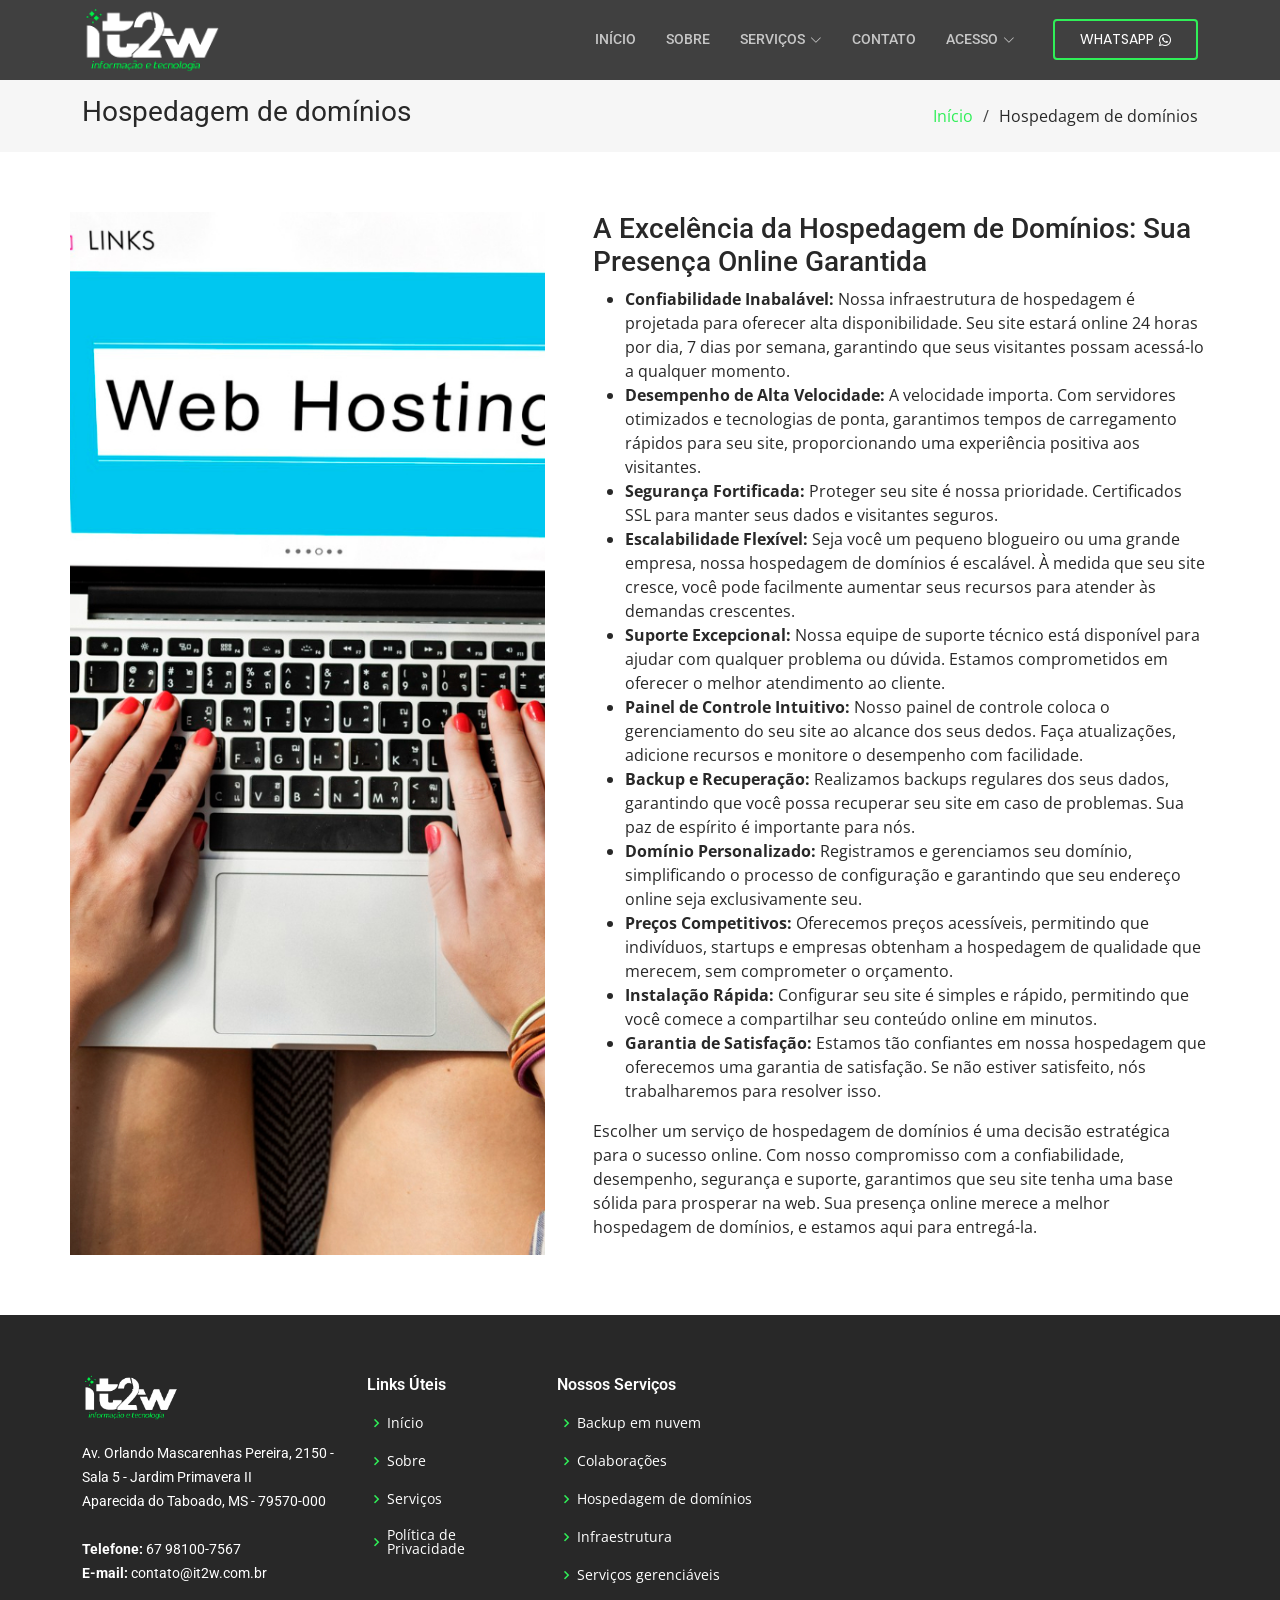
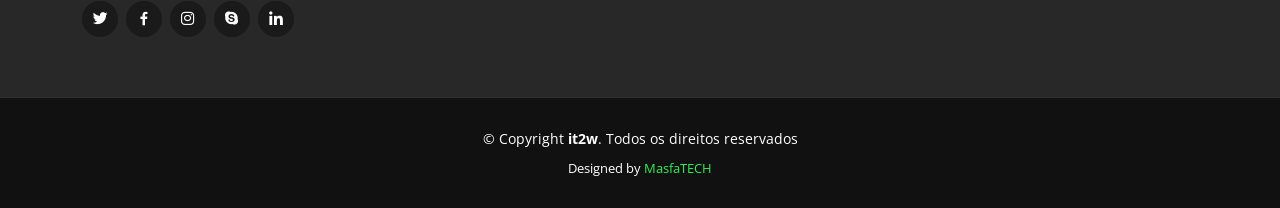
<file: hospedagem-de-dominios.html>
<!DOCTYPE html>
<html lang="pt-br">
  <head>
    <meta charset="utf-8" />
    <meta content="width=device-width, initial-scale=1.0" name="viewport" />

    <title>it2w - Hospedagem de domínios</title>
    <meta content="" name="description" />
    <meta content="" name="keywords" />

    <!-- Favicons -->
    <link href="assets/img/favicon.png" rel="icon" />

    <!-- Google Fonts -->
    <link
      href="https://fonts.googleapis.com/css?family=Open+Sans:300,300i,400,400i,600,600i,700,700i|Roboto:300,300i,400,400i,500,500i,600,600i,700,700i|Poppins:300,300i,400,400i,500,500i,600,600i,700,700i"
      rel="stylesheet"
    />

    <!-- Vendor CSS Files -->
    <link href="assets/vendor/animate.css/animate.min.css" rel="stylesheet" />
    <link
      href="assets/vendor/bootstrap/css/bootstrap.min.css"
      rel="stylesheet"
    />
    <link
      href="assets/vendor/bootstrap-icons/bootstrap-icons.css"
      rel="stylesheet"
    />
    <link href="assets/vendor/boxicons/css/boxicons.min.css" rel="stylesheet" />
    <link
      href="assets/vendor/glightbox/css/glightbox.min.css"
      rel="stylesheet"
    />
    <link href="assets/vendor/swiper/swiper-bundle.min.css" rel="stylesheet" />

    <!-- Template Main CSS File -->
    <link href="assets/css/style.css" rel="stylesheet" />
  </head>

  <body>
    <!-- ======= Header ======= -->
    <header id="header" class="fixed-top d-flex align-items-center">
      <div class="container d-flex align-items-center justify-content-between">
        <!-- <h1 class="logo"><a href="index.html">it2w</a></h1> -->
        <!-- Uncomment below if you prefer to use an image logo -->
        <a href="inicio" class="logo"
          ><img src="assets/img/logo.png" alt="" class="img-fluid"
        /></a>

        <nav id="navbar" class="navbar">
          <ul>
            <li><a class="nav-link scrollto" href="inicio">Início</a></li>
            <li>
              <a class="nav-link scrollto" href="sobre-a-empresa">Sobre</a>
            </li>
            <li class="dropdown">
              <a href="#"
                ><span>Serviços</span> <i class="bi bi-chevron-down"></i
              ></a>
              <ul>
                <li><a href="backup-em-nuvem">Backup em nuvem</a></li>
                <li><a href="colaboracoes">Colaborações</a></li>
                <li>
                  <a href="hospedagem-de-dominios">Hospedagem de domínios</a>
                </li>
                <li><a href="infraestrutura">Infraestrutura</a></li>
                <li>
                  <a href="servicos-gerenciaveis">Serviços gerenciáveis</a>
                </li>
              </ul>
            </li>
            <li>
              <a class="nav-link scrollto" href="inicio#contact">Contato</a>
            </li>
            <li class="dropdown">
              <a href="#"
                ><span>Acesso</span> <i class="bi bi-chevron-down"></i
              ></a>
              <ul>
                <li><a href="https://backup.it2w.com.br" target="_blank">Backup</a></li>
                <li><a href="https://portal.office.com" target="_blank">Colaborações</a></li>
                <li><a href="https://am.remote.management" target="_blank">Gerenciamento</a></li>
                <li><a href="http://painel.it2w.com.br" target="_blank">Hospedagem</a></li>
              </ul>
            </li>
            <li>
              <a
                class="getstarted scrollto"
                href="https://api.whatsapp.com/send?phone=5567981007567&text=Sua%20mensagem%20aqui"
                target="_blank"
                >WhatsApp <i class="bi bi-whatsapp"></i
              ></a>
            </li>
          </ul>
          <i class="bi bi-list mobile-nav-toggle"></i>
        </nav>
        <!-- .navbar -->
      </div>
    </header>
    <!-- End Header -->

    <main id="main">
      <!-- ======= Breadcrumbs ======= -->
      <section class="breadcrumbs">
        <div class="container">
          <div class="d-flex justify-content-between align-items-center">
            <h2>Hospedagem de domínios</h2>
            <ol>
              <li><a href="inicio">Início</a></li>
              <li>Hospedagem de domínios</li>
            </ol>
          </div>
        </div>
      </section>
      <!-- End Breadcrumbs -->

      <section class="inner-page">
        <div class="container">
          <div class="row no-gutters">
            <div
              class="image-host col-xl-5 d-flex align-items-stretch justify-content-center justify-content-lg-start"
            ></div>
            <div
              class="col-xl-7 ps-0 ps-lg-5 pe-lg-1 d-flex align-items-stretch"
            >
              <div class="content d-flex flex-column justify-content-center">
                <h3>
                  A Excelência da Hospedagem de Domínios: Sua Presença Online
                  Garantida
                </h3>

                <ul>
                  <li>
                    <strong>Confiabilidade Inabalável:</strong> Nossa
                    infraestrutura de hospedagem é projetada para oferecer alta
                    disponibilidade. Seu site estará online 24 horas por dia, 7
                    dias por semana, garantindo que seus visitantes possam
                    acessá-lo a qualquer momento.
                  </li>

                  <li>
                    <strong>Desempenho de Alta Velocidade:</strong> A velocidade
                    importa. Com servidores otimizados e tecnologias de ponta,
                    garantimos tempos de carregamento rápidos para seu site,
                    proporcionando uma experiência positiva aos visitantes.
                  </li>

                  <li>
                    <strong>Segurança Fortificada:</strong> Proteger seu site é
                    nossa prioridade. Certificados SSL para manter seus dados e
                    visitantes seguros.
                  </li>

                  <li>
                    <strong>Escalabilidade Flexível:</strong> Seja você um
                    pequeno blogueiro ou uma grande empresa, nossa hospedagem de
                    domínios é escalável. À medida que seu site cresce, você
                    pode facilmente aumentar seus recursos para atender às
                    demandas crescentes.
                  </li>

                  <li>
                    <strong>Suporte Excepcional:</strong> Nossa equipe de
                    suporte técnico está disponível para ajudar com qualquer
                    problema ou dúvida. Estamos comprometidos em oferecer o
                    melhor atendimento ao cliente.
                  </li>

                  <li>
                    <strong>Painel de Controle Intuitivo:</strong> Nosso painel
                    de controle coloca o gerenciamento do seu site ao alcance
                    dos seus dedos. Faça atualizações, adicione recursos e
                    monitore o desempenho com facilidade.
                  </li>

                  <li>
                    <strong>Backup e Recuperação:</strong> Realizamos backups
                    regulares dos seus dados, garantindo que você possa
                    recuperar seu site em caso de problemas. Sua paz de espírito
                    é importante para nós.
                  </li>

                  <li>
                    <strong>Domínio Personalizado:</strong> Registramos e
                    gerenciamos seu domínio, simplificando o processo de
                    configuração e garantindo que seu endereço online seja
                    exclusivamente seu.
                  </li>

                  <li>
                    <strong>Preços Competitivos:</strong> Oferecemos preços
                    acessíveis, permitindo que indivíduos, startups e empresas
                    obtenham a hospedagem de qualidade que merecem, sem
                    comprometer o orçamento.
                  </li>

                  <li>
                    <strong>Instalação Rápida:</strong> Configurar seu site é
                    simples e rápido, permitindo que você comece a compartilhar
                    seu conteúdo online em minutos.
                  </li>

                  <li>
                    <strong>Garantia de Satisfação:</strong> Estamos tão
                    confiantes em nossa hospedagem que oferecemos uma garantia
                    de satisfação. Se não estiver satisfeito, nós trabalharemos
                    para resolver isso.
                  </li>
                </ul>
                <p>
                  Escolher um serviço de hospedagem de domínios é uma decisão
                  estratégica para o sucesso online. Com nosso compromisso com a
                  confiabilidade, desempenho, segurança e suporte, garantimos
                  que seu site tenha uma base sólida para prosperar na web. Sua
                  presença online merece a melhor hospedagem de domínios, e
                  estamos aqui para entregá-la.
                </p>
              </div>
              <!-- End .content-->
            </div>
          </div>
        </div>
      </section>
    </main>
    <!-- End #main -->

    <!-- ======= Footer ======= -->
    <footer id="footer">
      <div class="footer-top">
        <div class="container">
          <div class="row">
            <div class="col-lg-3 col-md-6">
              <div class="footer-info">
                <!-- <h3>it2w</h3> -->
                <a href="inicio" class="logo-footer"
                  ><img src="assets/img/logo.png" alt="" class="img-fluid" /></a
                ><br /><br />
                <p>
                  Av. Orlando Mascarenhas Pereira, 2150 - Sala 5 - Jardim Primavera II <br />
                  Aparecida do Taboado, MS - 79570-000<br /><br />
                  <strong>Telefone:</strong> 67 98100-7567<br />
                  <strong>E-mail:</strong> contato@it2w.com.br<br />
                </p>
                <div class="social-links mt-3">
                  <a href="#" class="twitter"><i class="bx bxl-twitter"></i></a>
                  <a href="#" class="facebook"
                    ><i class="bx bxl-facebook"></i
                  ></a>
                  <a href="#" class="instagram"
                    ><i class="bx bxl-instagram"></i
                  ></a>
                  <a href="#" class="google-plus"
                    ><i class="bx bxl-skype"></i
                  ></a>
                  <a href="#" class="linkedin"
                    ><i class="bx bxl-linkedin"></i
                  ></a>
                </div>
              </div>
            </div>

            <div class="col-lg-2 col-md-6 footer-links">
              <h4>Links Úteis</h4>
              <ul>
                <li>
                  <i class="bx bx-chevron-right"></i>
                  <a href="inicio">Início</a>
                </li>
                <li>
                  <i class="bx bx-chevron-right"></i>
                  <a href="sobre-a-empresa">Sobre</a>
                </li>
                <li>
                  <i class="bx bx-chevron-right"></i>
                  <a href="inicio#services">Serviços</a>
                </li>
                <li>
                  <i class="bx bx-chevron-right"></i>
                  <a href="politica-de-privacidade">Política de Privacidade</a>
                </li>
              </ul>
            </div>

            <div class="col-lg-3 col-md-6 footer-links">
              <h4>Nossos Serviços</h4>
              <ul>
                <li>
                  <i class="bx bx-chevron-right"></i>
                  <a href="backup-em-nuvem">Backup em nuvem</a>
                </li>
                <li>
                  <i class="bx bx-chevron-right"></i>
                  <a href="colaboracoes">Colaborações</a>
                </li>
                <li>
                  <i class="bx bx-chevron-right"></i>
                  <a href="hospedagem-de-dominios">Hospedagem de domínios</a>
                </li>
                <li>
                  <i class="bx bx-chevron-right"></i>
                  <a href="infraestrutura">Infraestrutura</a>
                </li>
                <li>
                  <i class="bx bx-chevron-right"></i>
                  <a href="servicos-gerenciaveis">Serviços gerenciáveis</a>
                </li>
              </ul>
            </div>

            <div class="col-lg-4 col-md-6 footer-newsletter">
              <iframe class="mb-4 mb-lg-0" 
              src="https://www.google.com/maps/embed?pb=!1m18!1m12!1m3!1d394.99577675400633!2d-51.097936640471666!3d-20.091659558389125!2m3!1f0!2f0!3f0!3m2!1i1024!2i768!4f13.1!3m3!1m2!1s0x949991f34c854739%3A0x822839524378adf6!2sit2w%20-%20Informa%C3%A7%C3%A3o%20e%20Tecnologia!5e0!3m2!1sen!2sbr!4v1696953217429!5m2!1sen!2sbr" 
              style="border: 0; width: 100%; height: 250px" 
              allowfullscreen></iframe>
            </div>
          </div>
        </div>
      </div>

      <div class="container">
        <div class="copyright">
          &copy; Copyright <strong><span>it2w</span></strong
          >. Todos os direitos reservados
        </div>
        <div class="credits">
          Designed by
          <a href="https://masfatech.com.br" target="_blank">MasfaTECH</a>
        </div>
      </div>
    </footer>
    <!-- End Footer -->

    <a
      href="#"
      class="back-to-top d-flex align-items-center justify-content-center"
      ><i class="bi bi-arrow-up-short"></i
    ></a>

    <!-- Vendor JS Files -->
    <script src="assets/vendor/purecounter/purecounter_vanilla.js"></script>
    <script src="assets/vendor/bootstrap/js/bootstrap.bundle.min.js"></script>
    <script src="assets/vendor/glightbox/js/glightbox.min.js"></script>
    <script src="assets/vendor/isotope-layout/isotope.pkgd.min.js"></script>
    <script src="assets/vendor/swiper/swiper-bundle.min.js"></script>
    <script src="assets/vendor/php-email-form/validate.js"></script>

    <!-- Template Main JS File -->
    <script src="assets/js/main.js"></script>
  </body>
</html>
</file>
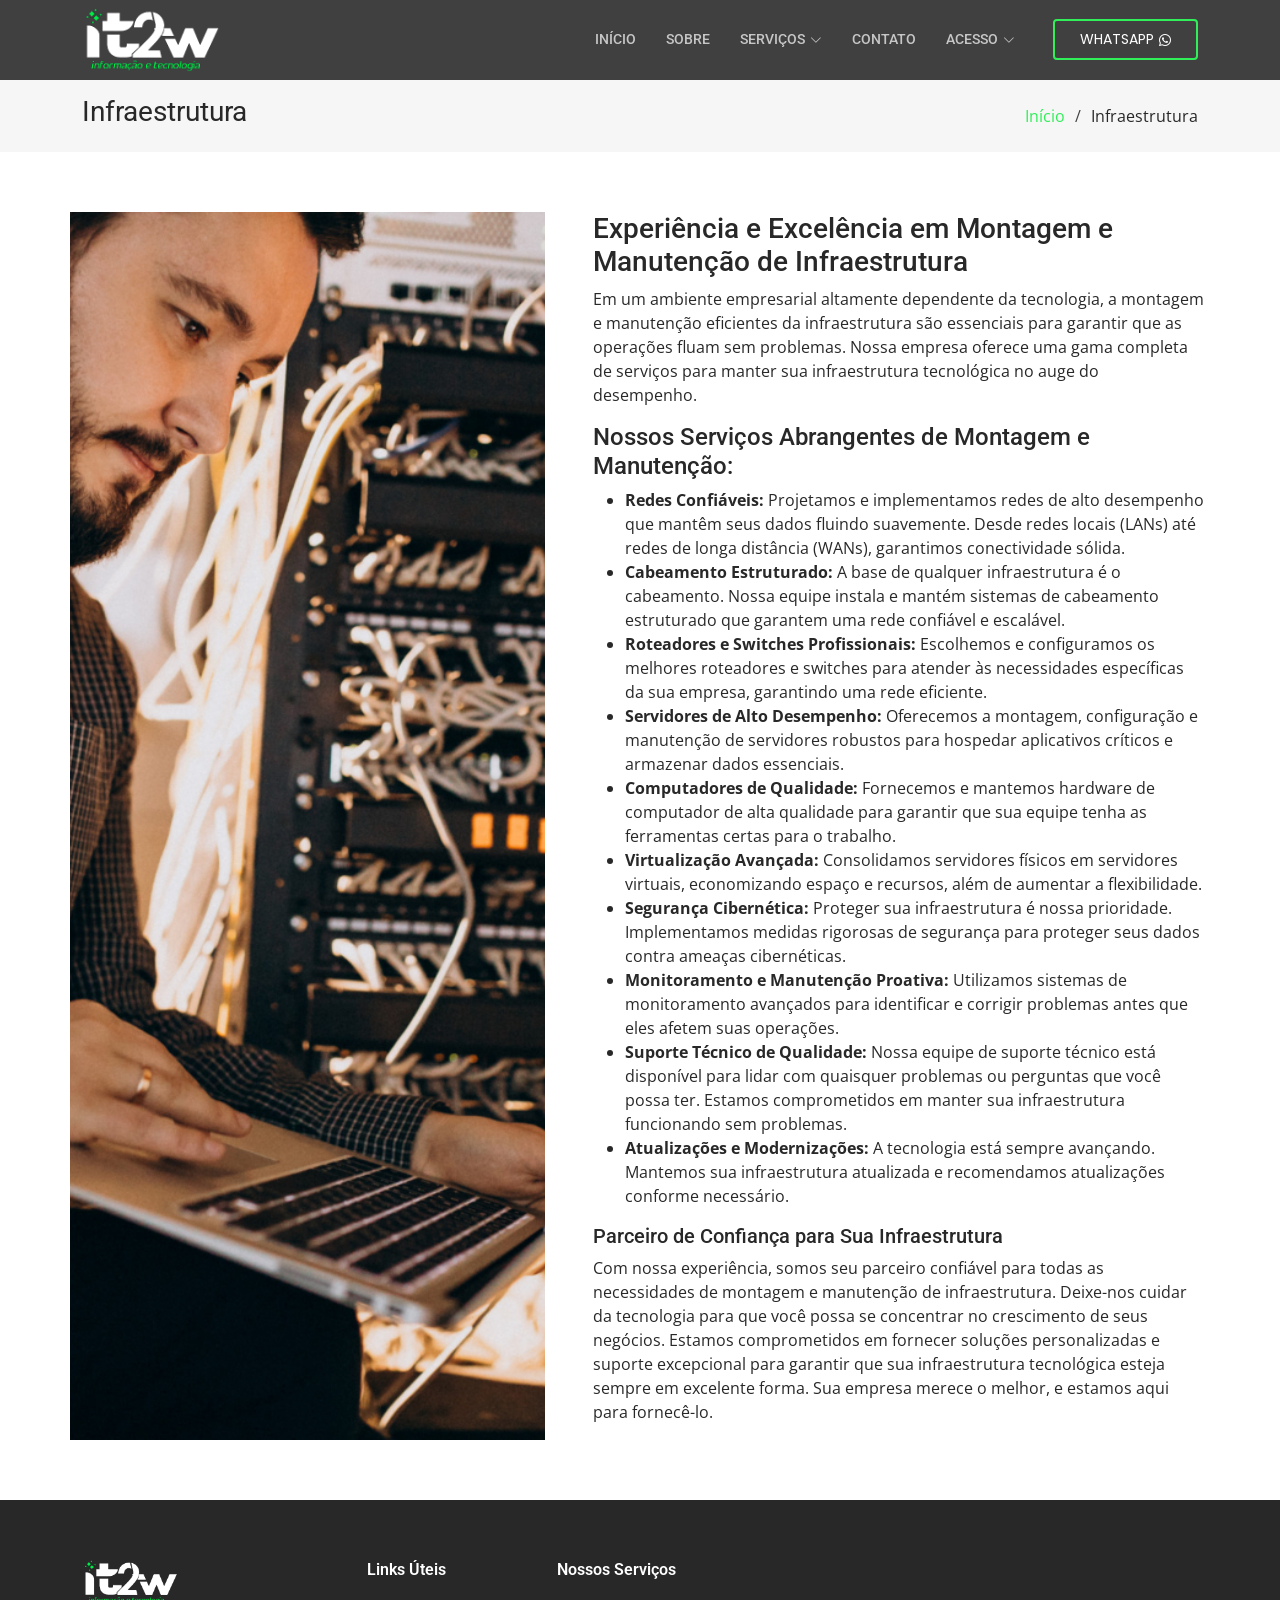
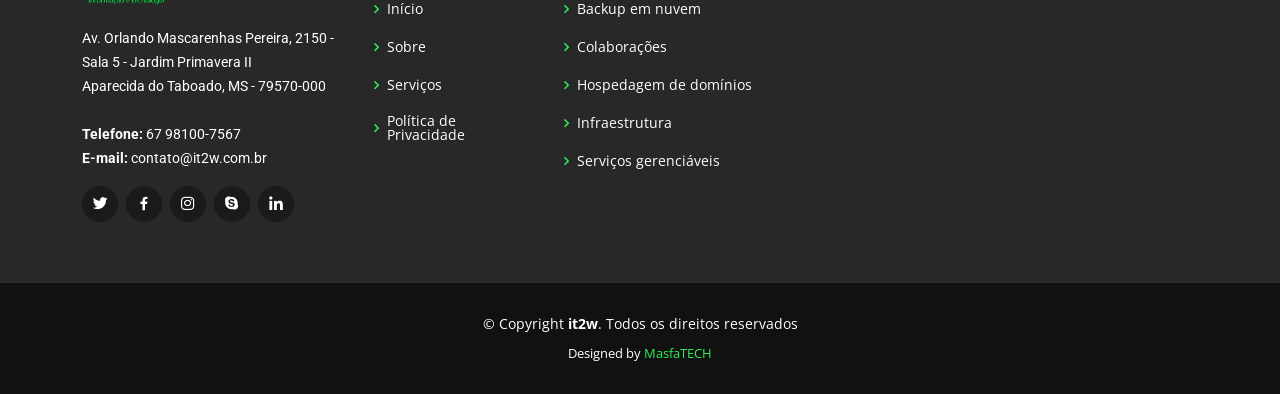
<file: infraestrutura.html>
<!DOCTYPE html>
<html lang="pt-br">
  <head>
    <meta charset="utf-8" />
    <meta content="width=device-width, initial-scale=1.0" name="viewport" />

    <title>it2w - Infraestrutura</title>
    <meta content="" name="description" />
    <meta content="" name="keywords" />

    <!-- Favicons -->
    <link href="assets/img/favicon.png" rel="icon" />

    <!-- Google Fonts -->
    <link
      href="https://fonts.googleapis.com/css?family=Open+Sans:300,300i,400,400i,600,600i,700,700i|Roboto:300,300i,400,400i,500,500i,600,600i,700,700i|Poppins:300,300i,400,400i,500,500i,600,600i,700,700i"
      rel="stylesheet"
    />

    <!-- Vendor CSS Files -->
    <link href="assets/vendor/animate.css/animate.min.css" rel="stylesheet" />
    <link
      href="assets/vendor/bootstrap/css/bootstrap.min.css"
      rel="stylesheet"
    />
    <link
      href="assets/vendor/bootstrap-icons/bootstrap-icons.css"
      rel="stylesheet"
    />
    <link href="assets/vendor/boxicons/css/boxicons.min.css" rel="stylesheet" />
    <link
      href="assets/vendor/glightbox/css/glightbox.min.css"
      rel="stylesheet"
    />
    <link href="assets/vendor/swiper/swiper-bundle.min.css" rel="stylesheet" />

    <!-- Template Main CSS File -->
    <link href="assets/css/style.css" rel="stylesheet" />
  </head>

  <body>
    <!-- ======= Header ======= -->
    <header id="header" class="fixed-top d-flex align-items-center">
      <div class="container d-flex align-items-center justify-content-between">
        <!-- <h1 class="logo"><a href="index.html">it2w</a></h1> -->
        <!-- Uncomment below if you prefer to use an image logo -->
        <a href="inicio" class="logo"
          ><img src="assets/img/logo.png" alt="" class="img-fluid"
        /></a>

        <nav id="navbar" class="navbar">
          <ul>
            <li><a class="nav-link scrollto" href="inicio">Início</a></li>
            <li>
              <a class="nav-link scrollto" href="sobre-a-empresa">Sobre</a>
            </li>
            <li class="dropdown">
              <a href="#"
                ><span>Serviços</span> <i class="bi bi-chevron-down"></i
              ></a>
              <ul>
                <li><a href="backup-em-nuvem">Backup em nuvem</a></li>
                <li><a href="colaboracoes">Colaborações</a></li>
                <li>
                  <a href="hospedagem-de-dominios">Hospedagem de domínios</a>
                </li>
                <li><a href="infraestrutura">Infraestrutura</a></li>
                <li>
                  <a href="servicos-gerenciaveis">Serviços gerenciáveis</a>
                </li>
              </ul>
            </li>
            <li>
              <a class="nav-link scrollto" href="inicio#contact">Contato</a>
            </li>
            <li class="dropdown">
              <a href="#"
                ><span>Acesso</span> <i class="bi bi-chevron-down"></i
              ></a>
              <ul>
                <li><a href="https://backup.it2w.com.br" target="_blank">Backup</a></li>
                <li><a href="https://portal.office.com" target="_blank">Colaborações</a></li>
                <li><a href="https://am.remote.management" target="_blank">Gerenciamento</a></li>
                <li><a href="http://painel.it2w.com.br" target="_blank">Hospedagem</a></li>
              </ul>
            </li>
            <li>
              <a
                class="getstarted scrollto"
                href="https://api.whatsapp.com/send?phone=5567981007567&text=Sua%20mensagem%20aqui"
                target="_blank"
                >WhatsApp <i class="bi bi-whatsapp"></i
              ></a>
            </li>
          </ul>
          <i class="bi bi-list mobile-nav-toggle"></i>
        </nav>
        <!-- .navbar -->
      </div>
    </header>
    <!-- End Header -->

    <main id="main">
      <!-- ======= Breadcrumbs ======= -->
      <section class="breadcrumbs">
        <div class="container">
          <div class="d-flex justify-content-between align-items-center">
            <h2>Infraestrutura</h2>
            <ol>
              <li><a href="inicio">Início</a></li>
              <li>Infraestrutura</li>
            </ol>
          </div>
        </div>
      </section>
      <!-- End Breadcrumbs -->

      <section class="inner-page">
        <div class="container">
          <div class="row no-gutters">
            <div
              class="image-infra col-xl-5 d-flex align-items-stretch justify-content-center justify-content-lg-start"
            ></div>
            <div
              class="col-xl-7 ps-0 ps-lg-5 pe-lg-1 d-flex align-items-stretch"
            >
              <div class="content d-flex flex-column justify-content-center">
                <h3>
                  Experiência e Excelência em Montagem e Manutenção de
                  Infraestrutura
                </h3>

                <p>
                  Em um ambiente empresarial altamente dependente da tecnologia,
                  a montagem e manutenção eficientes da infraestrutura são
                  essenciais para garantir que as operações fluam sem problemas.
                  Nossa empresa oferece uma gama completa de serviços para
                  manter sua infraestrutura tecnológica no auge do desempenho.
                </p>

                <h4>Nossos Serviços Abrangentes de Montagem e Manutenção:</h4>

                <ul>
                  <li>
                    <strong>Redes Confiáveis:</strong> Projetamos e
                    implementamos redes de alto desempenho que mantêm seus dados
                    fluindo suavemente. Desde redes locais (LANs) até redes de
                    longa distância (WANs), garantimos conectividade sólida.
                  </li>

                  <li>
                    <strong>Cabeamento Estruturado:</strong> A base de qualquer
                    infraestrutura é o cabeamento. Nossa equipe instala e mantém
                    sistemas de cabeamento estruturado que garantem uma rede
                    confiável e escalável.
                  </li>

                  <li>
                    <strong>Roteadores e Switches Profissionais:</strong>
                    Escolhemos e configuramos os melhores roteadores e switches
                    para atender às necessidades específicas da sua empresa,
                    garantindo uma rede eficiente.
                  </li>

                  <li>
                    <strong>Servidores de Alto Desempenho:</strong> Oferecemos a
                    montagem, configuração e manutenção de servidores robustos
                    para hospedar aplicativos críticos e armazenar dados
                    essenciais.
                  </li>

                  <li>
                    <strong>Computadores de Qualidade:</strong> Fornecemos e
                    mantemos hardware de computador de alta qualidade para
                    garantir que sua equipe tenha as ferramentas certas para o
                    trabalho.
                  </li>

                  <li>
                    <strong>Virtualização Avançada:</strong> Consolidamos
                    servidores físicos em servidores virtuais, economizando
                    espaço e recursos, além de aumentar a flexibilidade.
                  </li>

                  <li>
                    <strong>Segurança Cibernética:</strong> Proteger sua
                    infraestrutura é nossa prioridade. Implementamos medidas
                    rigorosas de segurança para proteger seus dados contra
                    ameaças cibernéticas.
                  </li>

                  <li>
                    <strong>Monitoramento e Manutenção Proativa:</strong>
                    Utilizamos sistemas de monitoramento avançados para
                    identificar e corrigir problemas antes que eles afetem suas
                    operações.
                  </li>

                  <li>
                    <strong>Suporte Técnico de Qualidade:</strong> Nossa equipe
                    de suporte técnico está disponível para lidar com quaisquer
                    problemas ou perguntas que você possa ter. Estamos
                    comprometidos em manter sua infraestrutura funcionando sem
                    problemas.
                  </li>

                  <li>
                    <strong>Atualizações e Modernizações:</strong> A tecnologia
                    está sempre avançando. Mantemos sua infraestrutura
                    atualizada e recomendamos atualizações conforme necessário.
                  </li>
                </ul>

                <h5>Parceiro de Confiança para Sua Infraestrutura</h5>

                <p>
                  Com nossa experiência, somos seu parceiro confiável para todas
                  as necessidades de montagem e manutenção de infraestrutura.
                  Deixe-nos cuidar da tecnologia para que você possa se
                  concentrar no crescimento de seus negócios. Estamos
                  comprometidos em fornecer soluções personalizadas e suporte
                  excepcional para garantir que sua infraestrutura tecnológica
                  esteja sempre em excelente forma. Sua empresa merece o melhor,
                  e estamos aqui para fornecê-lo.
                </p>
              </div>
              <!-- End .content-->
            </div>
          </div>
        </div>
      </section>
    </main>
    <!-- End #main -->

    <!-- ======= Footer ======= -->
    <footer id="footer">
      <div class="footer-top">
        <div class="container">
          <div class="row">
            <div class="col-lg-3 col-md-6">
              <div class="footer-info">
                <!-- <h3>it2w</h3> -->
                <a href="inicio" class="logo-footer"
                  ><img src="assets/img/logo.png" alt="" class="img-fluid" /></a
                ><br /><br />
                <p>
                  Av. Orlando Mascarenhas Pereira, 2150 - Sala 5 - Jardim Primavera II <br />
                  Aparecida do Taboado, MS - 79570-000<br /><br />
                  <strong>Telefone:</strong> 67 98100-7567<br />
                  <strong>E-mail:</strong> contato@it2w.com.br<br />
                </p>
                <div class="social-links mt-3">
                  <a href="#" class="twitter"><i class="bx bxl-twitter"></i></a>
                  <a href="#" class="facebook"
                    ><i class="bx bxl-facebook"></i
                  ></a>
                  <a href="#" class="instagram"
                    ><i class="bx bxl-instagram"></i
                  ></a>
                  <a href="#" class="google-plus"
                    ><i class="bx bxl-skype"></i
                  ></a>
                  <a href="#" class="linkedin"
                    ><i class="bx bxl-linkedin"></i
                  ></a>
                </div>
              </div>
            </div>

            <div class="col-lg-2 col-md-6 footer-links">
              <h4>Links Úteis</h4>
              <ul>
                <li>
                  <i class="bx bx-chevron-right"></i>
                  <a href="inicio">Início</a>
                </li>
                <li>
                  <i class="bx bx-chevron-right"></i>
                  <a href="sobre-a-empresa">Sobre</a>
                </li>
                <li>
                  <i class="bx bx-chevron-right"></i>
                  <a href="inicio#services">Serviços</a>
                </li>
                <li>
                  <i class="bx bx-chevron-right"></i>
                  <a href="politica-de-privacidade">Política de Privacidade</a>
                </li>
              </ul>
            </div>

            <div class="col-lg-3 col-md-6 footer-links">
              <h4>Nossos Serviços</h4>
              <ul>
                <li>
                  <i class="bx bx-chevron-right"></i>
                  <a href="backup-em-nuvem">Backup em nuvem</a>
                </li>
                <li>
                  <i class="bx bx-chevron-right"></i>
                  <a href="colaboracoes">Colaborações</a>
                </li>
                <li>
                  <i class="bx bx-chevron-right"></i>
                  <a href="hospedagem-de-dominios">Hospedagem de domínios</a>
                </li>
                <li>
                  <i class="bx bx-chevron-right"></i>
                  <a href="infraestrutura">Infraestrutura</a>
                </li>
                <li>
                  <i class="bx bx-chevron-right"></i>
                  <a href="servicos-gerenciaveis">Serviços gerenciáveis</a>
                </li>
              </ul>
            </div>

            <div class="col-lg-4 col-md-6 footer-newsletter">
              <iframe class="mb-4 mb-lg-0" 
              src="https://www.google.com/maps/embed?pb=!1m18!1m12!1m3!1d394.99577675400633!2d-51.097936640471666!3d-20.091659558389125!2m3!1f0!2f0!3f0!3m2!1i1024!2i768!4f13.1!3m3!1m2!1s0x949991f34c854739%3A0x822839524378adf6!2sit2w%20-%20Informa%C3%A7%C3%A3o%20e%20Tecnologia!5e0!3m2!1sen!2sbr!4v1696953217429!5m2!1sen!2sbr" 
              style="border: 0; width: 100%; height: 250px" 
              allowfullscreen></iframe>
            </div>
          </div>
        </div>
      </div>

      <div class="container">
        <div class="copyright">
          &copy; Copyright <strong><span>it2w</span></strong
          >. Todos os direitos reservados
        </div>
        <div class="credits">
          Designed by
          <a href="https://masfatech.com.br" target="_blank">MasfaTECH</a>
        </div>
      </div>
    </footer>
    <!-- End Footer -->

    <a
      href="#"
      class="back-to-top d-flex align-items-center justify-content-center"
      ><i class="bi bi-arrow-up-short"></i
    ></a>

    <!-- Vendor JS Files -->
    <script src="assets/vendor/purecounter/purecounter_vanilla.js"></script>
    <script src="assets/vendor/bootstrap/js/bootstrap.bundle.min.js"></script>
    <script src="assets/vendor/glightbox/js/glightbox.min.js"></script>
    <script src="assets/vendor/isotope-layout/isotope.pkgd.min.js"></script>
    <script src="assets/vendor/swiper/swiper-bundle.min.js"></script>
    <script src="assets/vendor/php-email-form/validate.js"></script>

    <!-- Template Main JS File -->
    <script src="assets/js/main.js"></script>
  </body>
</html>
</file>
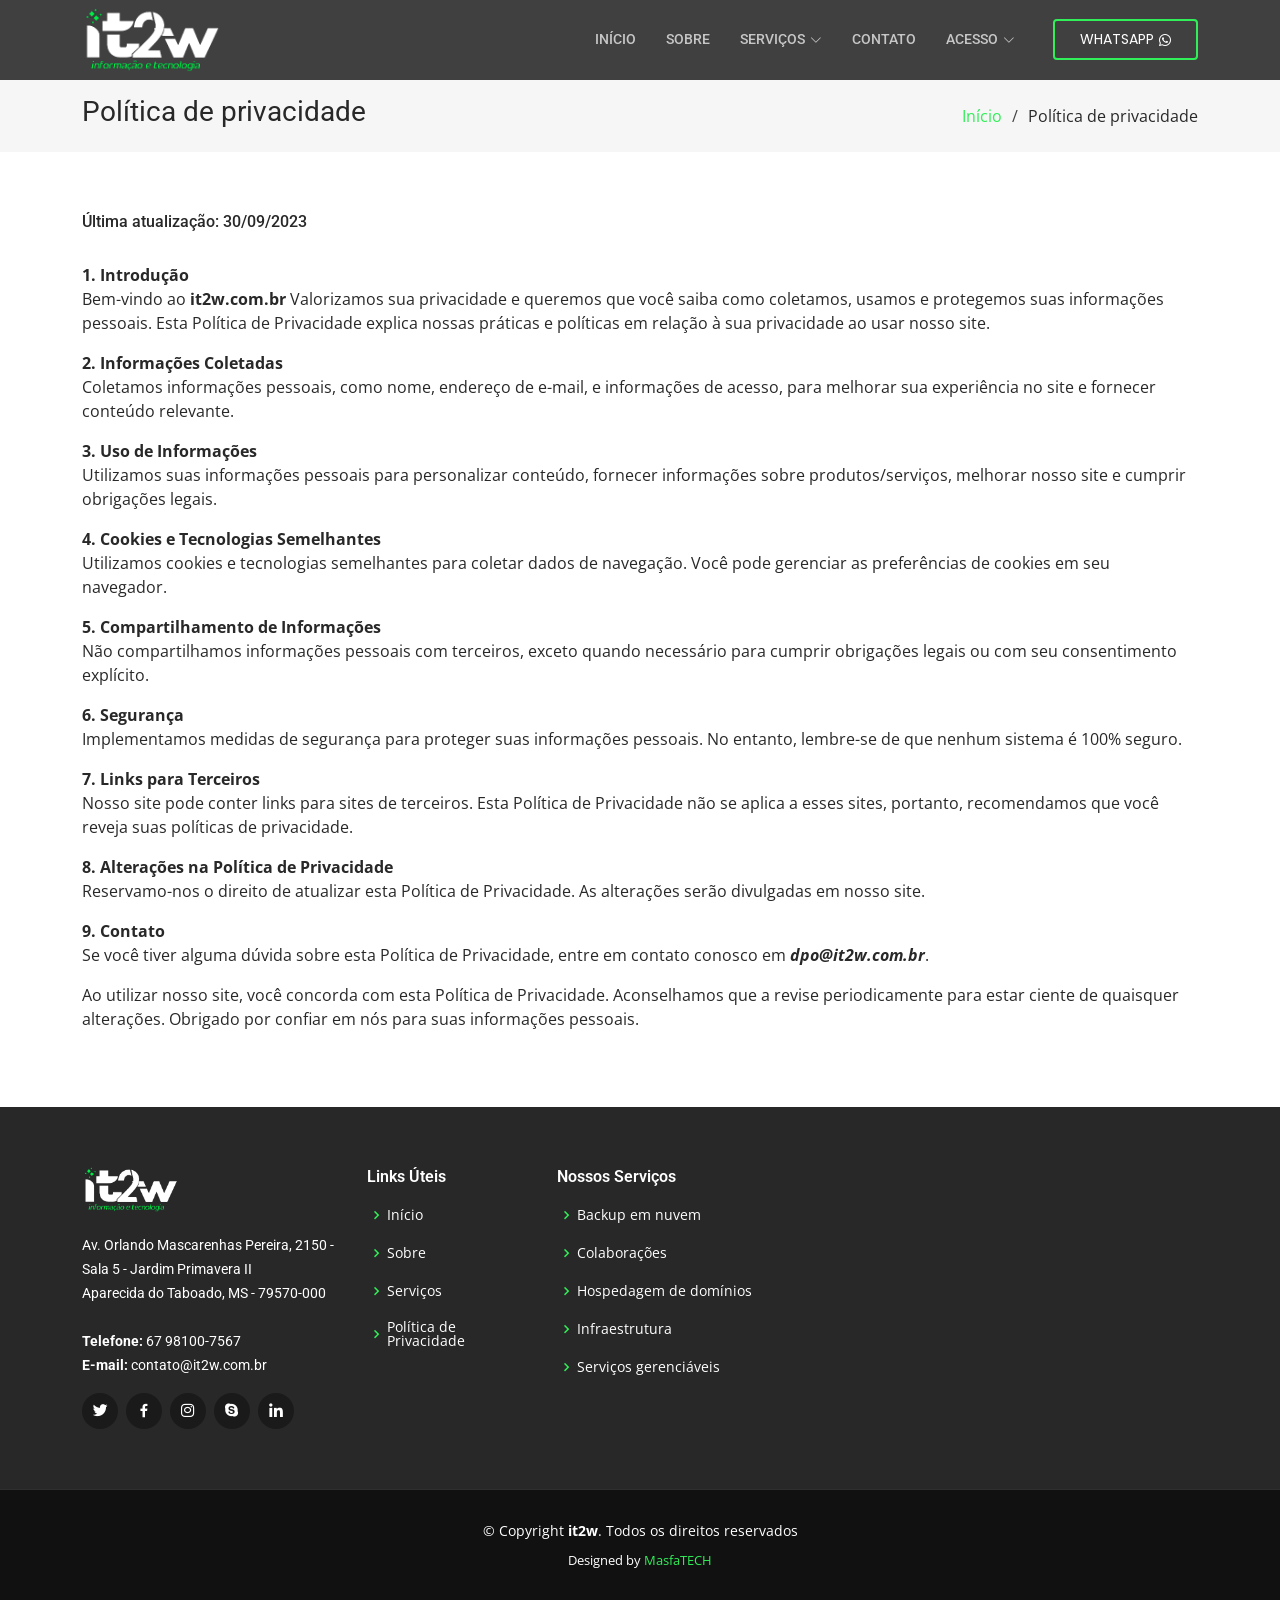
<file: politica-de-privacidade.html>
<!DOCTYPE html>
<html lang="pt-br">
  <head>
    <meta charset="utf-8" />
    <meta content="width=device-width, initial-scale=1.0" name="viewport" />

    <title>it2w - Política de privacidade</title>
    <meta content="" name="description" />
    <meta content="" name="keywords" />

    <!-- Favicons -->
    <link href="assets/img/favicon.png" rel="icon" />

    <!-- Google Fonts -->
    <link
      href="https://fonts.googleapis.com/css?family=Open+Sans:300,300i,400,400i,600,600i,700,700i|Roboto:300,300i,400,400i,500,500i,600,600i,700,700i|Poppins:300,300i,400,400i,500,500i,600,600i,700,700i"
      rel="stylesheet"
    />

    <!-- Vendor CSS Files -->
    <link href="assets/vendor/animate.css/animate.min.css" rel="stylesheet" />
    <link
      href="assets/vendor/bootstrap/css/bootstrap.min.css"
      rel="stylesheet"
    />
    <link
      href="assets/vendor/bootstrap-icons/bootstrap-icons.css"
      rel="stylesheet"
    />
    <link href="assets/vendor/boxicons/css/boxicons.min.css" rel="stylesheet" />
    <link
      href="assets/vendor/glightbox/css/glightbox.min.css"
      rel="stylesheet"
    />
    <link href="assets/vendor/swiper/swiper-bundle.min.css" rel="stylesheet" />

    <!-- Template Main CSS File -->
    <link href="assets/css/style.css" rel="stylesheet" />
  </head>

  <body>
    <!-- ======= Header ======= -->
    <header id="header" class="fixed-top d-flex align-items-center">
      <div class="container d-flex align-items-center justify-content-between">
        <!-- <h1 class="logo"><a href="index.html">it2w</a></h1> -->
        <!-- Uncomment below if you prefer to use an image logo -->
        <a href="inicio" class="logo"><img src="assets/img/logo.png" alt="" class="img-fluid"></a>

        <nav id="navbar" class="navbar">
          <ul>
            <li><a class="nav-link scrollto" href="inicio">Início</a></li>
            <li><a class="nav-link scrollto" href="sobre-a-empresa">Sobre</a></li>
            <li class="dropdown">
              <a href="#"
                ><span>Serviços</span> <i class="bi bi-chevron-down"></i
              ></a>
              <ul>
                <li><a href="backup-em-nuvem">Backup em nuvem</a></li>
                <li><a href="colaboracoes">Colaborações</a></li>
                <li><a href="hospedagem-de-dominios">Hospedagem de domínios</a></li>
                <li><a href="infraestrutura">Infraestrutura</a></li>
                <li><a href="servicos-gerenciaveis">Serviços gerenciáveis</a></li>
              </ul>
            </li>
            <li>
              <a class="nav-link scrollto" href="inicio#contact">Contato</a>
            </li>
            <li class="dropdown">
              <a href="#"
                ><span>Acesso</span> <i class="bi bi-chevron-down"></i
              ></a>
              <ul>
                <li><a href="https://backup.it2w.com.br" target="_blank">Backup</a></li>
                <li><a href="https://portal.office.com" target="_blank">Colaborações</a></li>
                <li><a href="https://am.remote.management" target="_blank">Gerenciamento</a></li>
                <li><a href="http://painel.it2w.com.br" target="_blank">Hospedagem</a></li>
              </ul>
            </li>
            <li>
              <a
                class="getstarted scrollto"
                href="https://api.whatsapp.com/send?phone=5567981007567&text=Sua%20mensagem%20aqui"
                target="_blank"
                >WhatsApp <i class="bi bi-whatsapp"></i
              ></a>
            </li>
          </ul>
          <i class="bi bi-list mobile-nav-toggle"></i>
        </nav>
        <!-- .navbar -->
      </div>
    </header>
    <!-- End Header -->

    <main id="main">
      <!-- ======= Breadcrumbs ======= -->
      <section class="breadcrumbs">
        <div class="container">
          <div class="d-flex justify-content-between align-items-center">
            <h2>Política de privacidade</h2>
            <ol>
              <li><a href="inicio">Início</a></li>
              <li>Política de privacidade</li>
            </ol>
          </div>
        </div>
      </section>
      <!-- End Breadcrumbs -->

      <section class="inner-page">
        <div class="container">
          <div class="row">            
              <div class="content d-flex flex-column justify-content-center">
                <h6>Última atualização: 30/09/2023</h6><br>
                <p>
                  <strong>1. Introdução</strong><br>

                  Bem-vindo ao <strong>it2w.com.br</strong> Valorizamos sua privacidade e queremos que você saiba como coletamos, 
                  usamos e protegemos suas informações pessoais. Esta Política de Privacidade explica nossas práticas 
                  e políticas em relação à sua privacidade ao usar nosso site.
                </p>
                <p>
                  <strong>2. Informações Coletadas</strong><br>

                  Coletamos informações pessoais, como nome, endereço de e-mail, e informações de acesso, para melhorar 
                  sua experiência no site e fornecer conteúdo relevante.
                </p>
                <p>
                  <strong>3. Uso de Informações</strong><br>

                  Utilizamos suas informações pessoais para personalizar conteúdo, fornecer informações sobre 
                  produtos/serviços, melhorar nosso site e cumprir obrigações legais.
                </p>
                <p>
                  <strong>4. Cookies e Tecnologias Semelhantes</strong><br>

                  Utilizamos cookies e tecnologias semelhantes para coletar dados de navegação. Você pode 
                  gerenciar as preferências de cookies em seu navegador.
                </p>
                <p>
                  <strong>5. Compartilhamento de Informações</strong><br>

                  Não compartilhamos informações pessoais com terceiros, exceto quando necessário para cumprir
                  obrigações legais ou com seu consentimento explícito.
                </p>
                <p>
                  <strong>6. Segurança</strong><br>

                  Implementamos medidas de segurança para proteger suas informações pessoais. 
                  No entanto, lembre-se de que nenhum sistema é 100% seguro.
                </p>
                <p>
                  <strong>7. Links para Terceiros</strong><br>

                  Nosso site pode conter links para sites de terceiros. Esta Política de Privacidade não se 
                  aplica a esses sites, portanto, recomendamos que você reveja suas políticas de privacidade.
                </p>
                <p>
                  <strong>8. Alterações na Política de Privacidade</strong><br>

                  Reservamo-nos o direito de atualizar esta Política de Privacidade. As alterações serão divulgadas em nosso site.
                </p>
                <p>
                  <strong>9. Contato</strong><br>

                  Se você tiver alguma dúvida sobre esta Política de Privacidade, entre em contato conosco em <i><strong>dpo@it2w.com.br</strong></i>.
                </p>
                <p>
                  Ao utilizar nosso site, você concorda com esta Política de Privacidade. 
                  Aconselhamos que a revise periodicamente para estar ciente de quaisquer alterações. 
                  Obrigado por confiar em nós para suas informações pessoais.
                </p>
              </div>
              <!-- End .content-->
            </div>
          </div>
        </div>
      </section>
    </main>
    <!-- End #main -->

    <!-- ======= Footer ======= -->
    <footer id="footer">
      <div class="footer-top">
        <div class="container">
          <div class="row">
            <div class="col-lg-3 col-md-6">
              <div class="footer-info">
                <!-- <h3>it2w</h3> -->
                <a href="inicio" class="logo-footer"><img src="assets/img/logo.png" alt="" class="img-fluid"></a><br><br>
                <p>
                  Av. Orlando Mascarenhas Pereira, 2150 - Sala 5 - Jardim Primavera II <br />
                  Aparecida do Taboado, MS - 79570-000<br /><br />
                  <strong>Telefone:</strong> 67 98100-7567<br />
                  <strong>E-mail:</strong> contato@it2w.com.br<br />
                </p>
                <div class="social-links mt-3">
                  <a href="#" class="twitter"><i class="bx bxl-twitter"></i></a>
                  <a href="#" class="facebook"
                    ><i class="bx bxl-facebook"></i
                  ></a>
                  <a href="#" class="instagram"
                    ><i class="bx bxl-instagram"></i
                  ></a>
                  <a href="#" class="google-plus"
                    ><i class="bx bxl-skype"></i
                  ></a>
                  <a href="#" class="linkedin"
                    ><i class="bx bxl-linkedin"></i
                  ></a>
                </div>
              </div>
            </div>

            <div class="col-lg-2 col-md-6 footer-links">
              <h4>Links Úteis</h4>
              <ul>
                <li>
                  <i class="bx bx-chevron-right"></i> <a href="inicio">Início</a>
                </li>
                <li>
                  <i class="bx bx-chevron-right"></i>
                  <a href="sobre-a-empresa">Sobre</a>
                </li>
                <li>
                  <i class="bx bx-chevron-right"></i>
                  <a href="inicio#services">Serviços</a>
                </li>
                <li>
                  <i class="bx bx-chevron-right"></i>
                  <a href="politica-de-privacidade">Política de Privacidade</a>
                </li>
              </ul>
            </div>

            <div class="col-lg-3 col-md-6 footer-links">
              <h4>Nossos Serviços</h4>
              <ul>
                <li>
                  <i class="bx bx-chevron-right"></i>
                  <a href="backup-em-nuvem">Backup em nuvem</a>
                </li>
                <li>
                  <i class="bx bx-chevron-right"></i>
                  <a href="colaboracoes">Colaborações</a>
                </li>
                <li>
                  <i class="bx bx-chevron-right"></i>
                  <a href="hospedagem-de-dominios">Hospedagem de domínios</a>
                </li>
                <li>
                  <i class="bx bx-chevron-right"></i>
                  <a href="infraestrutura">Infraestrutura</a>
                </li>
                <li>
                  <i class="bx bx-chevron-right"></i>
                  <a href="servicos-gerenciaveis">Serviços gerenciáveis</a>
                </li>
              </ul>
            </div>

            <div class="col-lg-4 col-md-6 footer-newsletter">
              <iframe class="mb-4 mb-lg-0" 
              src="https://www.google.com/maps/embed?pb=!1m18!1m12!1m3!1d394.99577675400633!2d-51.097936640471666!3d-20.091659558389125!2m3!1f0!2f0!3f0!3m2!1i1024!2i768!4f13.1!3m3!1m2!1s0x949991f34c854739%3A0x822839524378adf6!2sit2w%20-%20Informa%C3%A7%C3%A3o%20e%20Tecnologia!5e0!3m2!1sen!2sbr!4v1696953217429!5m2!1sen!2sbr" 
              style="border: 0; width: 100%; height: 250px" 
              allowfullscreen></iframe>
            </div>
          </div>
        </div>
      </div>

      <div class="container">
        <div class="copyright">
          &copy; Copyright <strong><span>it2w</span></strong
          >. Todos os direitos reservados
        </div>
        <div class="credits">Designed by <a href="https://masfatech.com.br" target="_blank">MasfaTECH</a></div>
      </div>
    </footer>
    <!-- End Footer -->

    <a
      href="#"
      class="back-to-top d-flex align-items-center justify-content-center"
      ><i class="bi bi-arrow-up-short"></i
    ></a>

    <!-- Vendor JS Files -->
    <script src="assets/vendor/purecounter/purecounter_vanilla.js"></script>
    <script src="assets/vendor/bootstrap/js/bootstrap.bundle.min.js"></script>
    <script src="assets/vendor/glightbox/js/glightbox.min.js"></script>
    <script src="assets/vendor/isotope-layout/isotope.pkgd.min.js"></script>
    <script src="assets/vendor/swiper/swiper-bundle.min.js"></script>
    <script src="assets/vendor/php-email-form/validate.js"></script>

    <!-- Template Main JS File -->
    <script src="assets/js/main.js"></script>
  </body>
</html>
</file>
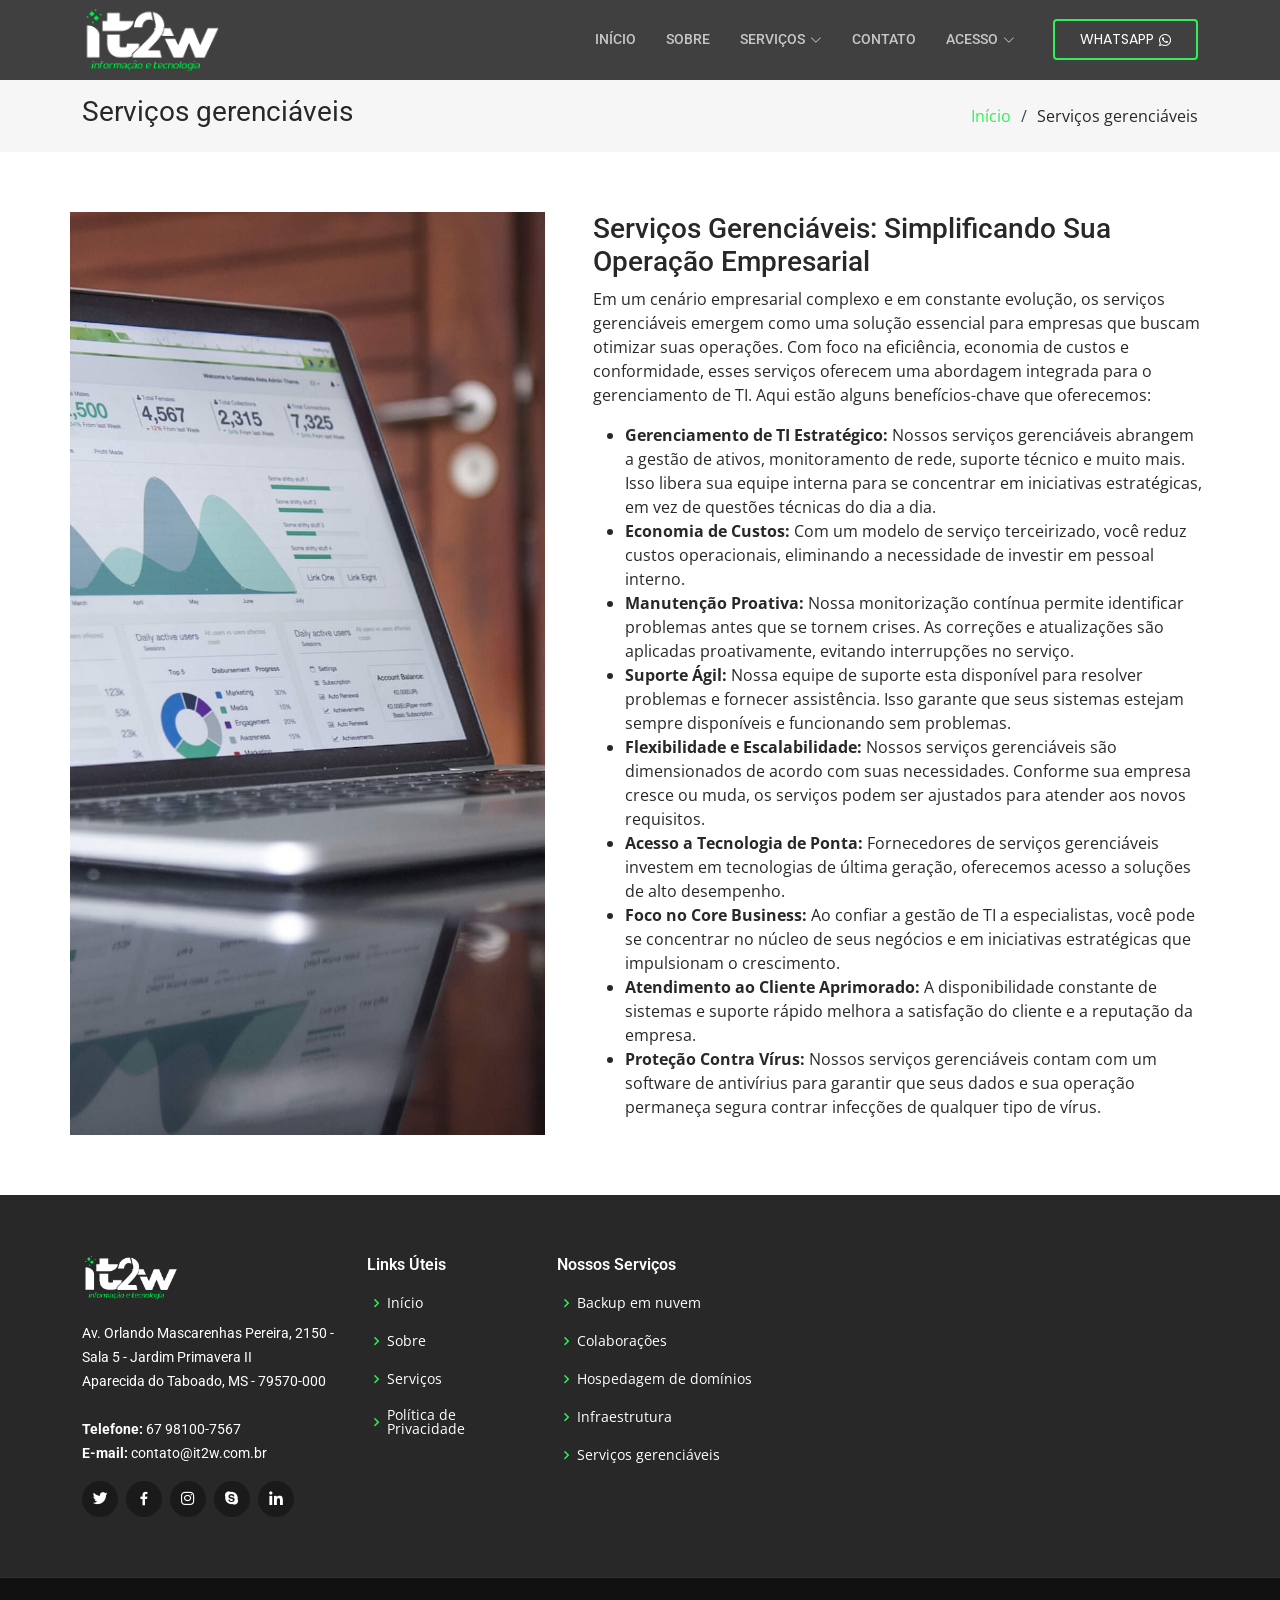
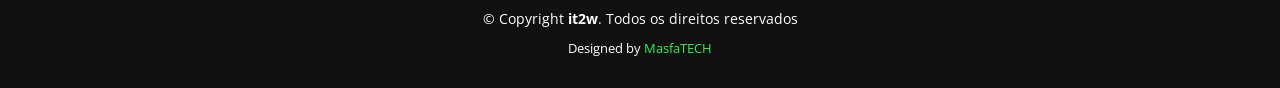
<file: servicos-gerenciaveis.html>
<!DOCTYPE html>
<html lang="pt-br">
  <head>
    <meta charset="utf-8" />
    <meta content="width=device-width, initial-scale=1.0" name="viewport" />

    <title>it2w - Serviços gerenciáveis</title>
    <meta content="" name="description" />
    <meta content="" name="keywords" />

    <!-- Favicons -->
    <link href="assets/img/favicon.png" rel="icon" />

    <!-- Google Fonts -->
    <link
      href="https://fonts.googleapis.com/css?family=Open+Sans:300,300i,400,400i,600,600i,700,700i|Roboto:300,300i,400,400i,500,500i,600,600i,700,700i|Poppins:300,300i,400,400i,500,500i,600,600i,700,700i"
      rel="stylesheet"
    />

    <!-- Vendor CSS Files -->
    <link href="assets/vendor/animate.css/animate.min.css" rel="stylesheet" />
    <link
      href="assets/vendor/bootstrap/css/bootstrap.min.css"
      rel="stylesheet"
    />
    <link
      href="assets/vendor/bootstrap-icons/bootstrap-icons.css"
      rel="stylesheet"
    />
    <link href="assets/vendor/boxicons/css/boxicons.min.css" rel="stylesheet" />
    <link
      href="assets/vendor/glightbox/css/glightbox.min.css"
      rel="stylesheet"
    />
    <link href="assets/vendor/swiper/swiper-bundle.min.css" rel="stylesheet" />

    <!-- Template Main CSS File -->
    <link href="assets/css/style.css" rel="stylesheet" />
  </head>

  <body>
    <!-- ======= Header ======= -->
    <header id="header" class="fixed-top d-flex align-items-center">
      <div class="container d-flex align-items-center justify-content-between">
        <!-- <h1 class="logo"><a href="index.html">it2w</a></h1> -->
        <!-- Uncomment below if you prefer to use an image logo -->
        <a href="inicio" class="logo"
          ><img src="assets/img/logo.png" alt="" class="img-fluid"
        /></a>

        <nav id="navbar" class="navbar">
          <ul>
            <li><a class="nav-link scrollto" href="inicio">Início</a></li>
            <li>
              <a class="nav-link scrollto" href="sobre-a-empresa">Sobre</a>
            </li>
            <li class="dropdown">
              <a href="#"
                ><span>Serviços</span> <i class="bi bi-chevron-down"></i
              ></a>
              <ul>
                <li><a href="backup-em-nuvem">Backup em nuvem</a></li>
                <li><a href="colaboracoes">Colaborações</a></li>
                <li>
                  <a href="hospedagem-de-dominios">Hospedagem de domínios</a>
                </li>
                <li><a href="infraestrutura">Infraestrutura</a></li>
                <li>
                  <a href="servicos-gerenciaveis">Serviços gerenciáveis</a>
                </li>
              </ul>
            </li>
            <li>
              <a class="nav-link scrollto" href="inicio#contact">Contato</a>
            </li>
            <li class="dropdown">
              <a href="#"
                ><span>Acesso</span> <i class="bi bi-chevron-down"></i
              ></a>
              <ul>
                <li><a href="https://backup.it2w.com.br" target="_blank">Backup</a></li>
                <li><a href="https://portal.office.com" target="_blank">Colaborações</a></li>
                <li><a href="https://am.remote.management" target="_blank">Gerenciamento</a></li>
                <li><a href="http://painel.it2w.com.br" target="_blank">Hospedagem</a></li>
              </ul>
            </li>
            <li>
              <a
                class="getstarted scrollto"
                href="https://api.whatsapp.com/send?phone=5567981007567&text=Sua%20mensagem%20aqui"
                target="_blank"
                >WhatsApp <i class="bi bi-whatsapp"></i
              ></a>
            </li>
          </ul>
          <i class="bi bi-list mobile-nav-toggle"></i>
        </nav>
        <!-- .navbar -->
      </div>
    </header>
    <!-- End Header -->

    <main id="main">
      <!-- ======= Breadcrumbs ======= -->
      <section class="breadcrumbs">
        <div class="container">
          <div class="d-flex justify-content-between align-items-center">
            <h2>Serviços gerenciáveis</h2>
            <ol>
              <li><a href="inicio">Início</a></li>
              <li>Serviços gerenciáveis</li>
            </ol>
          </div>
        </div>
      </section>
      <!-- End Breadcrumbs -->

      <section class="inner-page">
        <div class="container">
          <div class="row no-gutters">
            <div
              class="image-manager col-xl-5 d-flex align-items-stretch justify-content-center justify-content-lg-start"
            ></div>
            <div
              class="col-xl-7 ps-0 ps-lg-5 pe-lg-1 d-flex align-items-stretch"
            >
              <div class="content d-flex flex-column justify-content-center">
                <h3>
                  Serviços Gerenciáveis: Simplificando Sua Operação Empresarial
                </h3>

                <p>
                  Em um cenário empresarial complexo e em constante evolução, os
                  serviços gerenciáveis emergem como uma solução essencial para
                  empresas que buscam otimizar suas operações. Com foco na
                  eficiência, economia de custos e conformidade, esses serviços
                  oferecem uma abordagem integrada para o gerenciamento de TI.
                  Aqui estão alguns benefícios-chave que oferecemos:
                </p>

                <ul>
                  <li>
                    <strong>Gerenciamento de TI Estratégico:</strong> Nossos
                    serviços gerenciáveis abrangem a gestão de ativos,
                    monitoramento de rede, suporte técnico e muito mais. Isso
                    libera sua equipe interna para se concentrar em iniciativas
                    estratégicas, em vez de questões técnicas do dia a dia.
                  </li>

                  <li>
                    <strong>Economia de Custos:</strong> Com um modelo de
                    serviço terceirizado, você reduz custos operacionais,
                    eliminando a necessidade de investir em pessoal interno.
                  </li>

                  <li>
                    <strong>Manutenção Proativa:</strong> Nossa monitorização
                    contínua permite identificar problemas antes que se tornem
                    crises. As correções e atualizações são aplicadas
                    proativamente, evitando interrupções no serviço.
                  </li>

                  <li>
                    <strong>Suporte Ágil:</strong> Nossa equipe de suporte esta
                    disponível para resolver problemas e fornecer assistência.
                    Isso garante que seus sistemas estejam sempre disponíveis e
                    funcionando sem problemas.
                  </li>

                  <li>
                    <strong>Flexibilidade e Escalabilidade:</strong> Nossos
                    serviços gerenciáveis são dimensionados de acordo com suas
                    necessidades. Conforme sua empresa cresce ou muda, os
                    serviços podem ser ajustados para atender aos novos
                    requisitos.
                  </li>

                  <li>
                    <strong>Acesso a Tecnologia de Ponta:</strong> Fornecedores
                    de serviços gerenciáveis investem em tecnologias de última
                    geração, oferecemos acesso a soluções de alto desempenho.
                  </li>

                  <li>
                    <strong>Foco no Core Business:</strong> Ao confiar a gestão
                    de TI a especialistas, você pode se concentrar no núcleo de
                    seus negócios e em iniciativas estratégicas que impulsionam
                    o crescimento.
                  </li>

                  <li>
                    <strong>Atendimento ao Cliente Aprimorado:</strong> A
                    disponibilidade constante de sistemas e suporte rápido
                    melhora a satisfação do cliente e a reputação da empresa.
                  </li>

                  <li>
                    <strong>Proteção Contra Vírus:</strong> Nossos serviços
                    gerenciáveis contam com um software de antivírius para
                    garantir que seus dados e sua operação permaneça segura
                    contrar infecções de qualquer tipo de vírus.
                  </li>
                </ul>
              </div>
              <!-- End .content-->
            </div>
          </div>
        </div>
      </section>
    </main>
    <!-- End #main -->

    <!-- ======= Footer ======= -->
    <footer id="footer">
      <div class="footer-top">
        <div class="container">
          <div class="row">
            <div class="col-lg-3 col-md-6">
              <div class="footer-info">
                <!-- <h3>it2w</h3> -->
                <a href="inicio" class="logo-footer"
                  ><img src="assets/img/logo.png" alt="" class="img-fluid" /></a
                ><br /><br />
                <p>
                  Av. Orlando Mascarenhas Pereira, 2150 - Sala 5 - Jardim Primavera II <br />
                  Aparecida do Taboado, MS - 79570-000<br /><br />
                  <strong>Telefone:</strong> 67 98100-7567<br />
                  <strong>E-mail:</strong> contato@it2w.com.br<br />
                </p>
                <div class="social-links mt-3">
                  <a href="#" class="twitter"><i class="bx bxl-twitter"></i></a>
                  <a href="#" class="facebook"
                    ><i class="bx bxl-facebook"></i
                  ></a>
                  <a href="#" class="instagram"
                    ><i class="bx bxl-instagram"></i
                  ></a>
                  <a href="#" class="google-plus"
                    ><i class="bx bxl-skype"></i
                  ></a>
                  <a href="#" class="linkedin"
                    ><i class="bx bxl-linkedin"></i
                  ></a>
                </div>
              </div>
            </div>

            <div class="col-lg-2 col-md-6 footer-links">
              <h4>Links Úteis</h4>
              <ul>
                <li>
                  <i class="bx bx-chevron-right"></i>
                  <a href="inicio">Início</a>
                </li>
                <li>
                  <i class="bx bx-chevron-right"></i>
                  <a href="sobre-a-empresa">Sobre</a>
                </li>
                <li>
                  <i class="bx bx-chevron-right"></i>
                  <a href="inicio#services">Serviços</a>
                </li>
                <li>
                  <i class="bx bx-chevron-right"></i>
                  <a href="politica-de-privacidade">Política de Privacidade</a>
                </li>
              </ul>
            </div>

            <div class="col-lg-3 col-md-6 footer-links">
              <h4>Nossos Serviços</h4>
              <ul>
                <li>
                  <i class="bx bx-chevron-right"></i>
                  <a href="backup-em-nuvem">Backup em nuvem</a>
                </li>
                <li>
                  <i class="bx bx-chevron-right"></i>
                  <a href="colaboracoes">Colaborações</a>
                </li>
                <li>
                  <i class="bx bx-chevron-right"></i>
                  <a href="hospedagem-de-dominios">Hospedagem de domínios</a>
                </li>
                <li>
                  <i class="bx bx-chevron-right"></i>
                  <a href="infraestrutura">Infraestrutura</a>
                </li>
                <li>
                  <i class="bx bx-chevron-right"></i>
                  <a href="servicos-gerenciaveis">Serviços gerenciáveis</a>
                </li>
              </ul>
            </div>

            <div class="col-lg-4 col-md-6 footer-newsletter">
              <iframe class="mb-4 mb-lg-0" 
              src="https://www.google.com/maps/embed?pb=!1m18!1m12!1m3!1d394.99577675400633!2d-51.097936640471666!3d-20.091659558389125!2m3!1f0!2f0!3f0!3m2!1i1024!2i768!4f13.1!3m3!1m2!1s0x949991f34c854739%3A0x822839524378adf6!2sit2w%20-%20Informa%C3%A7%C3%A3o%20e%20Tecnologia!5e0!3m2!1sen!2sbr!4v1696953217429!5m2!1sen!2sbr" 
              style="border: 0; width: 100%; height: 250px" 
              allowfullscreen></iframe>
            </div>
          </div>
        </div>
      </div>

      <div class="container">
        <div class="copyright">
          &copy; Copyright <strong><span>it2w</span></strong
          >. Todos os direitos reservados
        </div>
        <div class="credits">
          Designed by
          <a href="https://masfatech.com.br" target="_blank">MasfaTECH</a>
        </div>
      </div>
    </footer>
    <!-- End Footer -->

    <a
      href="#"
      class="back-to-top d-flex align-items-center justify-content-center"
      ><i class="bi bi-arrow-up-short"></i
    ></a>

    <!-- Vendor JS Files -->
    <script src="assets/vendor/purecounter/purecounter_vanilla.js"></script>
    <script src="assets/vendor/bootstrap/js/bootstrap.bundle.min.js"></script>
    <script src="assets/vendor/glightbox/js/glightbox.min.js"></script>
    <script src="assets/vendor/isotope-layout/isotope.pkgd.min.js"></script>
    <script src="assets/vendor/swiper/swiper-bundle.min.js"></script>
    <script src="assets/vendor/php-email-form/validate.js"></script>

    <!-- Template Main JS File -->
    <script src="assets/js/main.js"></script>
  </body>
</html>
</file>
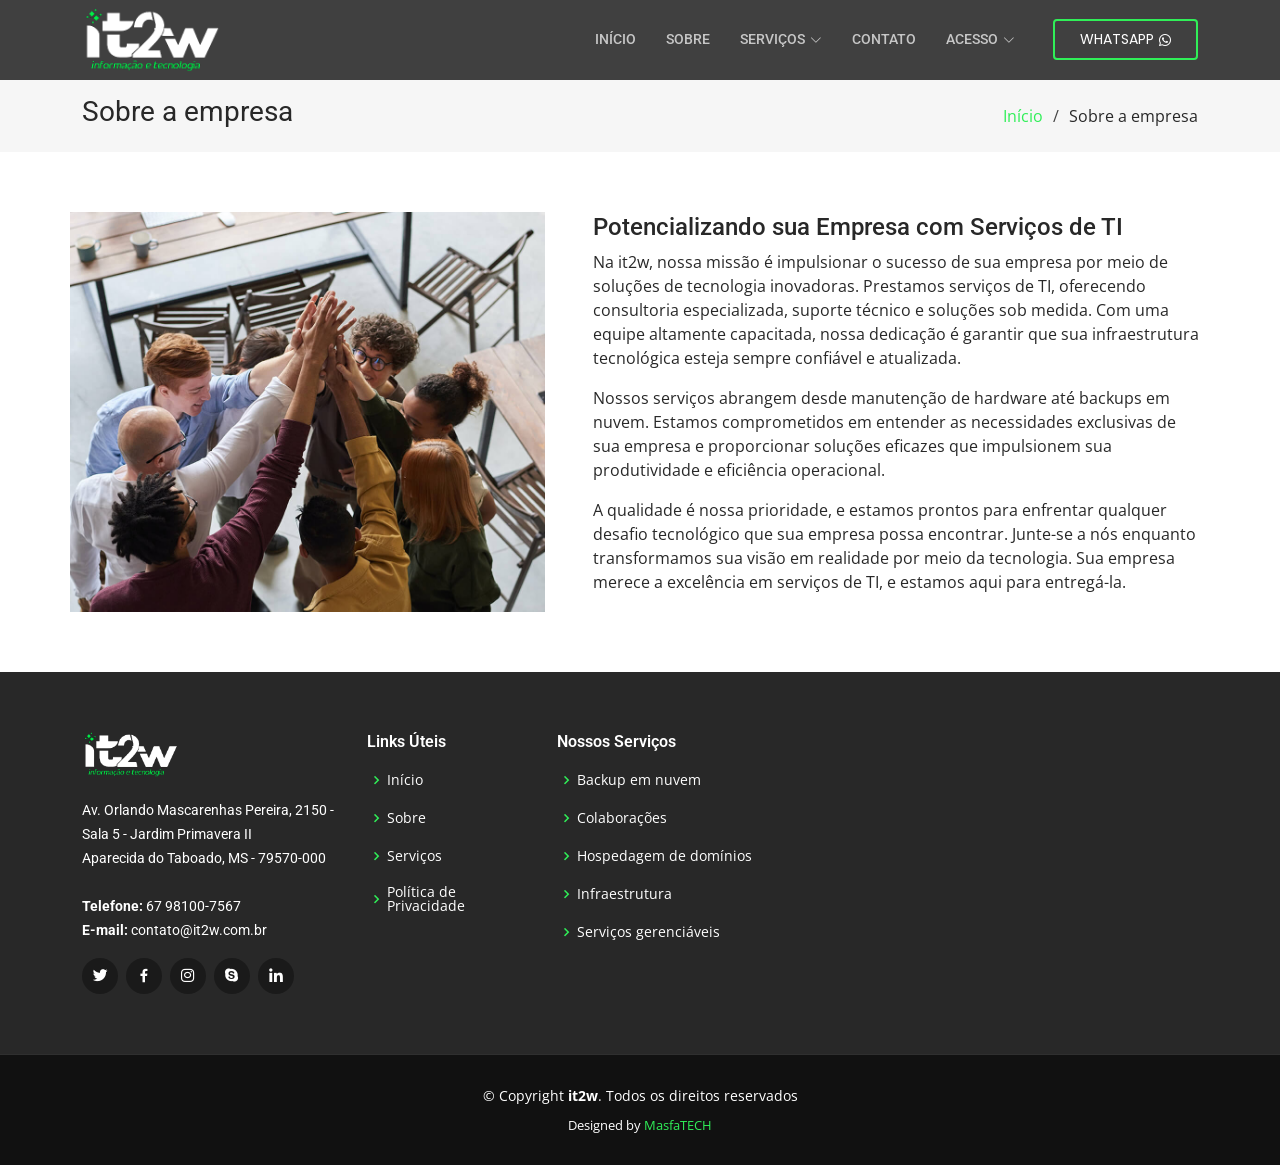
<file: sobre.html>
<!DOCTYPE html>
<html lang="pt-br">
  <head>
    <meta charset="utf-8" />
    <meta content="width=device-width, initial-scale=1.0" name="viewport" />

    <title>it2w - Sobre a empresa</title>
    <meta content="" name="description" />
    <meta content="" name="keywords" />

    <!-- Favicons -->
    <link href="assets/img/favicon.png" rel="icon" />

    <!-- Google Fonts -->
    <link
      href="https://fonts.googleapis.com/css?family=Open+Sans:300,300i,400,400i,600,600i,700,700i|Roboto:300,300i,400,400i,500,500i,600,600i,700,700i|Poppins:300,300i,400,400i,500,500i,600,600i,700,700i"
      rel="stylesheet"
    />

    <!-- Vendor CSS Files -->
    <link href="assets/vendor/animate.css/animate.min.css" rel="stylesheet" />
    <link
      href="assets/vendor/bootstrap/css/bootstrap.min.css"
      rel="stylesheet"
    />
    <link
      href="assets/vendor/bootstrap-icons/bootstrap-icons.css"
      rel="stylesheet"
    />
    <link href="assets/vendor/boxicons/css/boxicons.min.css" rel="stylesheet" />
    <link
      href="assets/vendor/glightbox/css/glightbox.min.css"
      rel="stylesheet"
    />
    <link href="assets/vendor/swiper/swiper-bundle.min.css" rel="stylesheet" />

    <!-- Template Main CSS File -->
    <link href="assets/css/style.css" rel="stylesheet" />
  </head>

  <body>
    <!-- ======= Header ======= -->
    <header id="header" class="fixed-top d-flex align-items-center">
      <div class="container d-flex align-items-center justify-content-between">
        <!-- <h1 class="logo"><a href="index.html">it2w</a></h1> -->
        <!-- Uncomment below if you prefer to use an image logo -->
        <a href="inicio" class="logo"
          ><img src="assets/img/logo.png" alt="" class="img-fluid"
        /></a>

        <nav id="navbar" class="navbar">
          <ul>
            <li><a class="nav-link scrollto" href="inicio">Início</a></li>
            <li>
              <a class="nav-link scrollto" href="sobre-a-empresa">Sobre</a>
            </li>
            <li class="dropdown">
              <a href="#"
                ><span>Serviços</span> <i class="bi bi-chevron-down"></i
              ></a>
              <ul>
                <li><a href="backup-em-nuvem">Backup em nuvem</a></li>
                <li><a href="colaboracoes">Colaborações</a></li>
                <li>
                  <a href="hospedagem-de-dominios">Hospedagem de domínios</a>
                </li>
                <li><a href="infraestrutura">Infraestrutura</a></li>
                <li>
                  <a href="servicos-gerenciaveis">Serviços gerenciáveis</a>
                </li>
              </ul>
            </li>
            <li>
              <a class="nav-link scrollto" href="inicio#contact">Contato</a>
            </li>
            <li class="dropdown">
              <a href="#"
                ><span>Acesso</span> <i class="bi bi-chevron-down"></i
              ></a>
              <ul>
                <li>
                  <a href="https://backup.it2w.com.br" target="_blank"
                    >Backup</a
                  >
                </li>
                <li>
                  <a href="https://portal.office.com" target="_blank"
                    >Colaborações</a
                  >
                </li>
                <li>
                  <a href="https://am.remote.management" target="_blank"
                    >Gerenciamento</a
                  >
                </li>
                <li>
                  <a href="http://painel.it2w.com.br" target="_blank"
                    >Hospedagem</a
                  >
                </li>
              </ul>
            </li>
            <li>
              <a
                class="getstarted scrollto"
                href="https://api.whatsapp.com/send?phone=5567981007567&text=Sua%20mensagem%20aqui"
                target="_blank"
                >WhatsApp <i class="bi bi-whatsapp"></i
              ></a>
            </li>
          </ul>
          <i class="bi bi-list mobile-nav-toggle"></i>
        </nav>
        <!-- .navbar -->
      </div>
    </header>
    <!-- End Header -->

    <main id="main">
      <!-- ======= Breadcrumbs ======= -->
      <section class="breadcrumbs">
        <div class="container">
          <div class="d-flex justify-content-between align-items-center">
            <h2>Sobre a empresa</h2>
            <ol>
              <li><a href="inicio">Início</a></li>
              <li>Sobre a empresa</li>
            </ol>
          </div>
        </div>
      </section>
      <!-- End Breadcrumbs -->

      <section class="inner-page">
        <div class="container">
          <div class="row no-gutters">
            <div
              class="image-about col-xl-5 d-flex align-items-stretch justify-content-center justify-content-lg-start"
            ></div>
            <div
              class="col-xl-7 ps-0 ps-lg-5 pe-lg-1 d-flex align-items-stretch"
            >
              <div class="content d-flex flex-column justify-content-center">
                <h4>Potencializando sua Empresa com Serviços de TI</h4>

                <p>
                  Na it2w, nossa missão é impulsionar o sucesso de sua empresa
                  por meio de soluções de tecnologia inovadoras. Prestamos
                  serviços de TI, oferecendo consultoria especializada, suporte
                  técnico e soluções sob medida. Com uma equipe altamente
                  capacitada, nossa dedicação é garantir que sua infraestrutura
                  tecnológica esteja sempre confiável e atualizada.
                </p>

                <p>
                  Nossos serviços abrangem desde manutenção de hardware até
                  backups em nuvem. Estamos comprometidos em entender as
                  necessidades exclusivas de sua empresa e proporcionar soluções
                  eficazes que impulsionem sua produtividade e eficiência
                  operacional.
                </p>

                <p>
                  A qualidade é nossa prioridade, e estamos prontos para
                  enfrentar qualquer desafio tecnológico que sua empresa possa
                  encontrar. Junte-se a nós enquanto transformamos sua visão em
                  realidade por meio da tecnologia. Sua empresa merece a
                  excelência em serviços de TI, e estamos aqui para entregá-la.
                </p>
              </div>
              <!-- End .content-->
            </div>
          </div>
        </div>
      </section>
    </main>
    <!-- End #main -->

    <!-- ======= Footer ======= -->
    <footer id="footer">
      <div class="footer-top">
        <div class="container">
          <div class="row">
            <div class="col-lg-3 col-md-6">
              <div class="footer-info">
                <!-- <h3>it2w</h3> -->
                <a href="inicio" class="logo-footer"
                  ><img src="assets/img/logo.png" alt="" class="img-fluid" /></a
                ><br /><br />
                <p>
                  Av. Orlando Mascarenhas Pereira, 2150 - Sala 5 - Jardim Primavera II <br />
                  Aparecida do Taboado, MS - 79570-000<br /><br />
                  <strong>Telefone:</strong> 67 98100-7567<br />
                  <strong>E-mail:</strong> contato@it2w.com.br<br />
                </p>
                <div class="social-links mt-3">
                  <a href="#" class="twitter"><i class="bx bxl-twitter"></i></a>
                  <a href="#" class="facebook"
                    ><i class="bx bxl-facebook"></i
                  ></a>
                  <a href="#" class="instagram"
                    ><i class="bx bxl-instagram"></i
                  ></a>
                  <a href="#" class="google-plus"
                    ><i class="bx bxl-skype"></i
                  ></a>
                  <a href="#" class="linkedin"
                    ><i class="bx bxl-linkedin"></i
                  ></a>
                </div>
              </div>
            </div>

            <div class="col-lg-2 col-md-6 footer-links">
              <h4>Links Úteis</h4>
              <ul>
                <li>
                  <i class="bx bx-chevron-right"></i>
                  <a href="inicio">Início</a>
                </li>
                <li>
                  <i class="bx bx-chevron-right"></i>
                  <a href="sobre-a-empresa">Sobre</a>
                </li>
                <li>
                  <i class="bx bx-chevron-right"></i>
                  <a href="inicio#services">Serviços</a>
                </li>
                <li>
                  <i class="bx bx-chevron-right"></i>
                  <a href="politica-de-privacidade">Política de Privacidade</a>
                </li>
              </ul>
            </div>

            <div class="col-lg-3 col-md-6 footer-links">
              <h4>Nossos Serviços</h4>
              <ul>
                <li>
                  <i class="bx bx-chevron-right"></i>
                  <a href="backup-em-nuvem">Backup em nuvem</a>
                </li>
                <li>
                  <i class="bx bx-chevron-right"></i>
                  <a href="colaboracoes">Colaborações</a>
                </li>
                <li>
                  <i class="bx bx-chevron-right"></i>
                  <a href="hospedagem-de-dominios">Hospedagem de domínios</a>
                </li>
                <li>
                  <i class="bx bx-chevron-right"></i>
                  <a href="infraestrutura">Infraestrutura</a>
                </li>
                <li>
                  <i class="bx bx-chevron-right"></i>
                  <a href="servicos-gerenciaveis">Serviços gerenciáveis</a>
                </li>
              </ul>
            </div>

            <div class="col-lg-4 col-md-6 footer-newsletter">
              <iframe
                class="mb-4 mb-lg-0"
                src="https://www.google.com/maps/embed?pb=!1m18!1m12!1m3!1d394.99577675400633!2d-51.097936640471666!3d-20.091659558389125!2m3!1f0!2f0!3f0!3m2!1i1024!2i768!4f13.1!3m3!1m2!1s0x949991f34c854739%3A0x822839524378adf6!2sit2w%20-%20Informa%C3%A7%C3%A3o%20e%20Tecnologia!5e0!3m2!1sen!2sbr!4v1696953217429!5m2!1sen!2sbr"
                style="border: 0; width: 100%; height: 250px"
                allowfullscreen
              ></iframe>
            </div>
          </div>
        </div>
      </div>

      <div class="container">
        <div class="copyright">
          &copy; Copyright <strong><span>it2w</span></strong
          >. Todos os direitos reservados
        </div>
        <div class="credits">
          Designed by
          <a href="https://masfatech.com.br" target="_blank">MasfaTECH</a>
        </div>
      </div>
    </footer>
    <!-- End Footer -->

    <a
      href="#"
      class="back-to-top d-flex align-items-center justify-content-center"
      ><i class="bi bi-arrow-up-short"></i
    ></a>

    <!-- Vendor JS Files -->
    <script src="assets/vendor/purecounter/purecounter_vanilla.js"></script>
    <script src="assets/vendor/bootstrap/js/bootstrap.bundle.min.js"></script>
    <script src="assets/vendor/glightbox/js/glightbox.min.js"></script>
    <script src="assets/vendor/isotope-layout/isotope.pkgd.min.js"></script>
    <script src="assets/vendor/swiper/swiper-bundle.min.js"></script>
    <script src="assets/vendor/php-email-form/validate.js"></script>

    <!-- Template Main JS File -->
    <script src="assets/js/main.js"></script>
  </body>
</html>
</file>
<file: assets/css/style.css>
/*--------------------------------------------------------------
# General
--------------------------------------------------------------*/
:root {
  --green: #30ef58;
  --green-hover: #74c92d;
  --black: #282828;
  --white: #ffffff;
}


body {
  font-family: "Open Sans", sans-serif;
  color: var(--black);
}

a {
  color: var(--green);
  text-decoration: none;
}

a:hover {
  color: var(--green-hover);
  text-decoration: none;
}

h1,
h2,
h3,
h4,
h5,
h6 {
  font-family: "Roboto", sans-serif;
}

/*--------------------------------------------------------------
# Back to top button
--------------------------------------------------------------*/
.back-to-top {
  position: fixed;
  visibility: hidden;
  opacity: 0;
  right: 15px;
  bottom: 15px;
  z-index: 996;
  background: var(--green);
  width: 40px;
  height: 40px;
  border-radius: 4px;
  transition: all 0.4s;
}

.back-to-top i {
  font-size: 28px;
  color: var(--white);
  line-height: 0;
}

.back-to-top:hover {
  background: var(--green-hover);
  color: var(--white);
}

.back-to-top.active {
  visibility: visible;
  opacity: 1;
}

/*--------------------------------------------------------------
# Header
--------------------------------------------------------------*/
#header {
  background: rgba(0, 0, 0, 0.75);
  transition: all 0.5s;
  z-index: 997;
  height: 80px;
}

#header .logo {
  font-size: 28px;
  margin: 0;
  padding: 0;
  line-height: 1;
  font-weight: 700;
  letter-spacing: 1px;
}

#header .logo a {
  color: var(--white);
}

#header .logo img {
  max-height: 65px;
}

/*--------------------------------------------------------------
# Navigation Menu
--------------------------------------------------------------*/
/**
* Desktop Navigation 
*/
.navbar {
  padding: 0;
}

.navbar ul {
  margin: 0;
  padding: 0;
  display: flex;
  list-style: none;
  align-items: center;
}

.navbar li {
  position: relative;
}

.navbar>ul>li {
  white-space: nowrap;
  padding: 10px 0 10px 22px;
}

.navbar a,
.navbar a:focus {
  display: flex;
  align-items: center;
  justify-content: space-between;
  padding: 0 4px;
  font-family: "Roboto", sans-serif;
  font-size: 14px;
  font-weight: 500;
  color: rgba(255, 255, 255, 0.7);
  white-space: nowrap;
  transition: 0.3s;
  text-transform: uppercase;
  position: relative;
}

.navbar a i,
.navbar a:focus i {
  font-size: 12px;
  line-height: 0;
  margin-left: 5px;
}

.navbar>ul>li>a:before {
  content: "";
  position: absolute;
  width: 100%;
  height: 2px;
  bottom: -6px;
  left: 0;
  background-color: var(--green);
  visibility: hidden;
  width: 0px;
  transition: all 0.3s ease-in-out 0s;
}

.navbar a:hover:before,
.navbar li:hover>a:before,
.navbar .active:before {
  visibility: visible;
  width: 100%;
}

.navbar a:hover,
.navbar .active,
.navbar .active:focus,
.navbar li:hover>a {
  color: var(--white);
}

.navbar .getstarted,
.navbar .getstarted:focus {
  padding: 8px 25px;
  margin-left: 12px;
  border-radius: 4px;
  color: var(--white);
  font-weight: 400;
  font-family: "Poppins", sans-serif;
  border: 2px solid var(--green);
}

.navbar .getstarted:hover,
.navbar .getstarted:focus:hover {
  color: var(--white);
  background: var(--green-hover);
  border: 2px solid var(--green-hover);
}

.navbar .getstarted:hover:before,
.navbar li:hover>.getstarted:before {
  visibility: hidden;
}

.navbar .dropdown ul {
  display: block;
  position: absolute;
  left: 22px;
  top: calc(100% + 30px);
  margin: 0;
  padding: 10px 0;
  z-index: 99;
  opacity: 0;
  visibility: hidden;
  background: var(--white);
  box-shadow: 0px 0px 30px rgba(127, 137, 161, 0.25);
  transition: 0.3s;
}

.navbar .dropdown ul li {
  min-width: 200px;
}

.navbar .dropdown ul a {
  padding: 10px 20px;
  font-size: 14px;
  font-weight: 500;
  text-transform: none;
  color: var(--black);
}

.navbar .dropdown ul a i {
  font-size: 12px;
}

.navbar .dropdown ul a:hover,
.navbar .dropdown ul .active:hover,
.navbar .dropdown ul li:hover>a {
  color: var(--green);
}

.navbar .dropdown:hover>ul {
  opacity: 1;
  top: 100%;
  visibility: visible;
}

.navbar .dropdown .dropdown ul {
  top: 0;
  left: calc(100% - 30px);
  visibility: hidden;
}

.navbar .dropdown .dropdown:hover>ul {
  opacity: 1;
  top: 0;
  left: 100%;
  visibility: visible;
}

@media (max-width: 1366px) {
  .navbar .dropdown .dropdown ul {
    left: -90%;
  }

  .navbar .dropdown .dropdown:hover>ul {
    left: -100%;
  }
}

/**
* Mobile Navigation 
*/
.mobile-nav-toggle {
  color: var(--white);
  font-size: 28px;
  cursor: pointer;
  display: none;
  line-height: 0;
  transition: 0.5s;
}

.mobile-nav-toggle.bi-x {
  color: var(--green);
}

@media (max-width: 991px) {
  .mobile-nav-toggle {
    display: block;
  }

  .navbar ul {
    display: none;
  }
}

.navbar-mobile {
  position: fixed;
  overflow: hidden;
  top: 0;
  right: 0;
  left: 0;
  bottom: 0;
  background: rgba(17, 17, 17, 0.9);
  transition: 0.3s;
  z-index: 999;
}

.navbar-mobile .mobile-nav-toggle {
  position: absolute;
  top: 15px;
  right: 15px;
}

.navbar-mobile ul {
  display: block;
  position: absolute;
  top: 55px;
  right: 15px;
  bottom: 15px;
  left: 15px;
  padding: 10px 0;
  background-color: var(--white);
  overflow-y: auto;
  transition: 0.3s;
}

.navbar-mobile a,
.navbar-mobile a:focus {
  padding: 10px 20px;
  font-size: 15px;
  color: var(--black);
}

.navbar-mobile a:hover,
.navbar-mobile .active,
.navbar-mobile li:hover>a {
  color: var(--green);
}

.navbar-mobile>ul>li {
  white-space: nowrap;
  padding: 0;
}

.navbar-mobile a:hover:before,
.navbar-mobile li:hover>a:before,
.navbar-mobile .active:before {
  visibility: hidden;
}

.navbar-mobile .getstarted,
.navbar-mobile .getstarted:focus {
  margin: 15px;
  color: var(--green);
  padding-left: 15px;
  width: 40%;
}

.navbar-mobile .dropdown ul {
  position: static;
  display: none;
  margin: 10px 20px;
  padding: 10px 0;
  z-index: 99;
  opacity: 1;
  visibility: visible;
  background: var(--white);
  box-shadow: 0px 0px 30px rgba(127, 137, 161, 0.25);
}

.navbar-mobile .dropdown ul li {
  min-width: 200px;
}

.navbar-mobile .dropdown ul a {
  padding: 10px 20px;
}

.navbar-mobile .dropdown ul a i {
  font-size: 12px;
}

.navbar-mobile .dropdown ul a:hover,
.navbar-mobile .dropdown ul .active:hover,
.navbar-mobile .dropdown ul li:hover>a {
  color: var(--green);
}

.navbar-mobile .dropdown>.dropdown-active {
  display: block;
}

/*--------------------------------------------------------------
# Hero Section
--------------------------------------------------------------*/
#hero {
  width: 100%;
  height: 100vh;
  background-color: rgba(17, 17, 17, 0.8);
  overflow: hidden;
  padding: 0;
}

#hero .carousel-item {
  width: 100%;
  height: 100vh;
  background-size: cover;
  background-position: center;
  background-repeat: no-repeat;
  position: relative;
  transition: 0.3;
}

#hero .carousel-item::before {
  content: "";
  background-color: rgba(0, 0, 0, 0.5);
  position: absolute;
  top: 0;
  right: 0;
  left: 0;
  bottom: 0;
}

#hero .carousel-container {
  display: flex;
  justify-content: center;
  align-items: center;
  position: absolute;
  bottom: 0;
  top: 0;
  left: 0;
  right: 0;
}

#hero .carousel-content {
  text-align: center;
}

#hero h2 {
  color: var(--white);
  margin-bottom: 30px;
  font-size: 48px;
  font-weight: 700;
}

#hero h2 span {
  color: var(--green);
}

#hero p {
  width: 80%;
  animation-delay: 0.4s;
  margin: 0 auto 30px auto;
  color: var(--white);
}

#hero .carousel-inner .carousel-item {
  transition-property: opacity;
  background-position: center top;
}

#hero .carousel-inner .carousel-item,
#hero .carousel-inner .active.carousel-item-start,
#hero .carousel-inner .active.carousel-item-end {
  opacity: 0;
}

#hero .carousel-inner .active,
#hero .carousel-inner .carousel-item-next.carousel-item-start,
#hero .carousel-inner .carousel-item-prev.carousel-item-end {
  opacity: 1;
  transition: 0.5s;
}

#hero .carousel-inner .carousel-item-next,
#hero .carousel-inner .carousel-item-prev,
#hero .carousel-inner .active.carousel-item-start,
#hero .carousel-inner .active.carousel-item-end {
  left: 0;
  transform: translate3d(0, 0, 0);
}

#hero .carousel-control-next-icon,
#hero .carousel-control-prev-icon {
  background: none;
  font-size: 30px;
  line-height: 0;
  width: auto;
  height: auto;
  background: rgba(255, 255, 255, 0.2);
  border-radius: 50px;
  transition: 0.3s;
  color: rgba(255, 255, 255, 0.5);
  width: 54px;
  height: 54px;
  display: flex;
  align-items: center;
  justify-content: center;
}

#hero .carousel-control-next-icon:hover,
#hero .carousel-control-prev-icon:hover {
  background: rgba(255, 255, 255, 0.3);
  color: rgba(255, 255, 255, 0.8);
}

#hero .carousel-indicators li {
  list-style-type: none;
  cursor: pointer;
  background: var(--white);
  overflow: hidden;
  border: 0;
  width: 12px;
  height: 12px;
  border-radius: 50px;
  opacity: 0.6;
  transition: 0.3s;
}

#hero .carousel-indicators li.active {
  opacity: 1;
  background: var(--green);
}

#hero .btn-get-started {
  font-family: "Roboto", sans-serif;
  font-weight: 400;
  font-size: 14px;
  letter-spacing: 1px;
  display: inline-block;
  padding: 12px 32px 12px 32px;
  border-radius: 4px;
  transition: 0.5s;
  line-height: 1;
  margin: 10px;
  color: var(--white);
  animation-delay: 0.8s;
  text-transform: uppercase;
  border: 2px solid var(--green);
  background: var(--green);
}

#hero .btn-get-started:hover {
  background: var(--green-hover);
  border-color: var(--green-hover);
  color: var(--white);
}

@media (max-width: 768px) {
  #hero h2 {
    font-size: 28px;
  }
}

@media (min-width: 1024px) {
  #hero p {
    width: 60%;
  }

  #hero .carousel-control-prev,
  #hero .carousel-control-next {
    width: 5%;
  }
}

/*--------------------------------------------------------------
# Sections General
--------------------------------------------------------------*/
section {
  padding: 60px 0;
}

.section-bg {
  background-color: #f1f1f1;
}

.section-title {
  text-align: center;
  padding-bottom: 30px;
}

.section-title h2 {
  font-size: 32px;
  font-weight: bold;
  text-transform: uppercase;
  margin-bottom: 20px;
  padding-bottom: 0;
  color: var(--green);
}

.section-title p {
  margin-bottom: 0;
}

/*--------------------------------------------------------------
# About
--------------------------------------------------------------*/
.about .content {
  padding: 30px 0;
}

.about .content h3 {
  font-weight: 700;
  font-size: 34px;
}

.about .content p {
  margin-bottom: 0;
}

.about .content .icon-box {
  margin-top: 25px;
}

.about .content .icon-box h4 {
  font-size: 20px;
  font-weight: 700;
  margin: 5px 0 10px 60px;
}

.about .content .icon-box i {
  font-size: 48px;
  float: left;
  color: var(--green);
}

.about .content .icon-box p {
  font-size: 15px;
  color: #848484;
  margin-left: 60px;
}

.about .image {
  background: url("../img/about.jpg") center center no-repeat;
  background-size: cover;
  min-height: 400px;
}

.inner-page .image-about {
  background: url("../img/about.jpg") center center no-repeat;
  background-size: cover;
  min-height: 400px;
}

.inner-page .image-bkp {
  background: url("../img/backupnuvem.jpg") center center no-repeat;
  background-size: cover;
  min-height: 400px;
}

.inner-page .image-host {
  background: url("../img/hospedagem.jpg") center center no-repeat;
  background-size: cover;
  min-height: 400px;
}

.inner-page .image-collaboration {
  background: url("../img/colaboracao.jpg") center center no-repeat;
  background-size: cover;
  min-height: 400px;
}

.inner-page .image-manager {
  background: url("../img/gerenciamento.jpg") center center no-repeat;
  background-size: cover;
  min-height: 400px;
}

.inner-page .image-infra {
  background: url("../img/infraestrutura.jpg") center center no-repeat;
  background-size: cover;
  min-height: 400px;
}

@media (max-width: 991px) {
  .about .image {
    text-align: center;
  }

  .about .image img {
    max-width: 80%;
  }
}

@media (max-width: 667px) {
  .about .image img {
    max-width: 100%;
  }
}



/*--------------------------------------------------------------
# Clients
--------------------------------------------------------------*/
.clients {
  padding: 15px 0;
  text-align: center;
}

.clients img {
  max-width: 45%;
  transition: all 0.4s ease-in-out;
  display: inline-block;
  padding: 15px 0;
  filter: grayscale(100);
}

.clients img:hover {
  filter: none;
  transform: scale(1.15);
}

@media (max-width: 768px) {
  .clients img {
    max-width: 40%;
  }
}

/*--------------------------------------------------------------
# Services
--------------------------------------------------------------*/
.services .icon-box {
  margin-bottom: 20px;
  text-align: center;
}

.services .icon {
  display: inline-flex;
  justify-content: center;
  align-items: center;
  width: 80px;
  height: 80px;
  margin-bottom: 20px;
  background: var(--white);
  border-radius: 50%;
  transition: 0.5s;
  color: var(--green);
  overflow: hidden;
  box-shadow: 0px 0 25px rgba(0, 0, 0, 0.15);
}

.services .icon i {
  font-size: 36px;
  line-height: 0;
}

.services:hover .icon {
  box-shadow: 0px 0 25px rgba(92, 159, 36, 0.3);
}

.services .title {
  font-weight: 600;
  margin-bottom: 15px;
  font-size: 18px;
  position: relative;
  padding-bottom: 15px;
}

.services .title a {
  color: #444444;
  transition: 0.3s;
}

.services .title a:hover {
  color: var(--green);
}

.services .title::after {
  content: "";
  position: absolute;
  display: block;
  width: 50px;
  height: 2px;
  background: var(--green);
  bottom: 0;
  left: calc(50% - 25px);
}

.services .description {
  line-height: 24px;
  font-size: 14px;
}


/*--------------------------------------------------------------
# Contact
--------------------------------------------------------------*/
.contact .contact-info {
  margin-bottom: 20px;
  text-align: center;
}

.contact .contact-info i {
  font-size: 48px;
  display: inline-block;
  margin-bottom: 10px;
  color: var(--green);
}

.contact .contact-info address,
.contact .contact-info p {
  margin-bottom: 0;
  color: var(--black);
}

.contact .contact-info h3 {
  font-size: 18px;
  margin-bottom: 15px;
  font-weight: bold;
  text-transform: uppercase;
  color: #999;
}

.contact .contact-info a {
  color: var(--black);
}

.contact .contact-info a:hover {
  color: var(--green);
}

.contact .contact-address,
.contact .contact-phone,
.contact .contact-email {
  margin-bottom: 20px;
}

.contact .php-email-form .error-message {
  display: none;
  color: var(--white);
  background: #ed3c0d;
  text-align: left;
  padding: 15px;
  font-weight: 600;
}

.contact .php-email-form .error-message br+br {
  margin-top: 25px;
}

.contact .php-email-form .sent-message {
  display: none;
  color: var(--white);
  background: var(--green);
  text-align: center;
  padding: 15px;
  font-weight: 600;
}

.contact .php-email-form .loading {
  display: none;
  background: var(--white);
  text-align: center;
  padding: 15px;
}

.contact .php-email-form .loading:before {
  content: "";
  display: inline-block;
  border-radius: 50%;
  width: 24px;
  height: 24px;
  margin: 0 10px -6px 0;
  border: 3px solid var(--green);
  border-top-color: #eee;
  animation: animate-loading 1s linear infinite;
}

.contact .php-email-form input,
.contact .php-email-form textarea {
  border-radius: 0;
  box-shadow: none;
  font-size: 14px;
  height: auto;
  padding: 10px 15px;
  border-radius: 4px;
}

.contact .php-email-form input:focus,
.contact .php-email-form textarea:focus {
  border-color: var(--green);
}

.contact .php-email-form button[type=submit] {
  background: var(--green);
  border: 0;
  padding: 10px 30px 12px 30px;
  color: var(--white);
  transition: 0.4s;
  border-radius: 4px;
}

.contact .php-email-form button[type=submit]:hover {
  background: var(--green-hover);
}

@keyframes animate-loading {
  0% {
    transform: rotate(0deg);
  }

  100% {
    transform: rotate(360deg);
  }
}

@media (min-width: 768px) {
  .contact .contact-phone {
    border-left: 1px solid #ddd;
    border-right: 1px solid #ddd;
  }

  .contact .contact-address,
  .contact .contact-phone,
  .contact .contact-email {
    padding: 20px 0;
  }
}

/*--------------------------------------------------------------
# Breadcrumbs
--------------------------------------------------------------*/
.breadcrumbs {
  padding: 15px 0;
  background: #f6f6f6;
  min-height: 40px;
  margin-top: 80px;
}

.breadcrumbs h2 {
  font-size: 28px;
  font-weight: 400;
}

.breadcrumbs ol {
  display: flex;
  flex-wrap: wrap;
  list-style: none;
  padding: 0;
  margin: 0;
}

.breadcrumbs ol li+li {
  padding-left: 10px;
}

.breadcrumbs ol li+li::before {
  display: inline-block;
  padding-right: 10px;
  color: #444444;
  content: "/";
}

@media (max-width: 768px) {
  .breadcrumbs .d-flex {
    display: block !important;
  }

  .breadcrumbs ol {
    display: block;
  }

  .breadcrumbs ol li {
    display: inline-block;
  }
}

/*--------------------------------------------------------------
# Footer
--------------------------------------------------------------*/
#footer {
  background: #111111;
  padding: 0 0 30px 0;
  color: var(--white);
  font-size: 14px;
}


#footer .logo-footer img {
  max-height: 45px;
  border-bottom: 3px;
}

#footer .logo-footer p {
  border-top: 6px;
}

#footer .footer-top {
  background: var(--black);
  border-bottom: 1px solid #2f2f2f;
  padding: 60px 0 30px 0;
}

#footer .footer-top .footer-info {
  margin-bottom: 30px;
}

#footer .footer-top .footer-info h3 {
  font-size: 24px;
  margin: 0 0 20px 0;
  padding: 2px 0 2px 0;
  line-height: 1;
  font-weight: 700;
}

#footer .footer-top .footer-info p {
  font-size: 14px;
  line-height: 24px;
  margin-bottom: 0;
  font-family: "Roboto", sans-serif;
  color: var(--white);
}

#footer .footer-top .social-links a {
  font-size: 18px;
  display: inline-block;
  background: #1a1a1a;
  color: var(--white);
  line-height: 1;
  padding: 8px 0;
  margin-right: 4px;
  border-radius: 50%;
  text-align: center;
  width: 36px;
  height: 36px;
  transition: 0.3s;
}

#footer .footer-top .social-links a:hover {
  background: var(--green);
  color: var(--white);
  text-decoration: none;
}

#footer .footer-top h4 {
  font-size: 16px;
  font-weight: 600;
  color: var(--white);
  position: relative;
  padding-bottom: 12px;
}

#footer .footer-top .footer-links {
  margin-bottom: 30px;
}

#footer .footer-top .footer-links ul {
  list-style: none;
  padding: 0;
  margin: 0;
}

#footer .footer-top .footer-links ul i {
  padding-right: 2px;
  color: var(--green);
  font-size: 18px;
  line-height: 1;
}

#footer .footer-top .footer-links ul li {
  padding: 10px 0;
  display: flex;
  align-items: center;
}

#footer .footer-top .footer-links ul li:first-child {
  padding-top: 0;
}

#footer .footer-top .footer-links ul a {
  color: var(--white);
  transition: 0.3s;
  display: inline-block;
  line-height: 1;
}

#footer .footer-top .footer-links ul a:hover {
  color: var(--green);
}

#footer .footer-top .footer-newsletter form {
  margin-top: 30px;
  background: var(--white);
  padding: 6px 10px;
  position: relative;
  border-radius: 4px;
}

#footer .footer-top .footer-newsletter form .email {
  border: 0;
  padding: 4px;
  width: 100%;
}

#footer .footer-top .footer-newsletter form .email:focus {
  outline: none;
}

#footer .footer-top .footer-newsletter form input[type=submit] {
  position: absolute;
  top: 0;
  right: -2px;
  bottom: 0;
  border: 0;
  background: none;
  font-size: 16px;
  padding: 0 20px;
  background: var(--green);
  color: var(--white);
  transition: 0.3s;
  border-radius: 0 4px 4px 0;
}

#footer .footer-top .footer-newsletter form input[type=submit]:hover {
  background: var(--green-hover);
}

#footer .copyright {
  text-align: center;
  padding-top: 30px;
}

#footer .credits {
  padding-top: 10px;
  text-align: center;
  font-size: 13px;
  color: var(--white);
}
</file>
